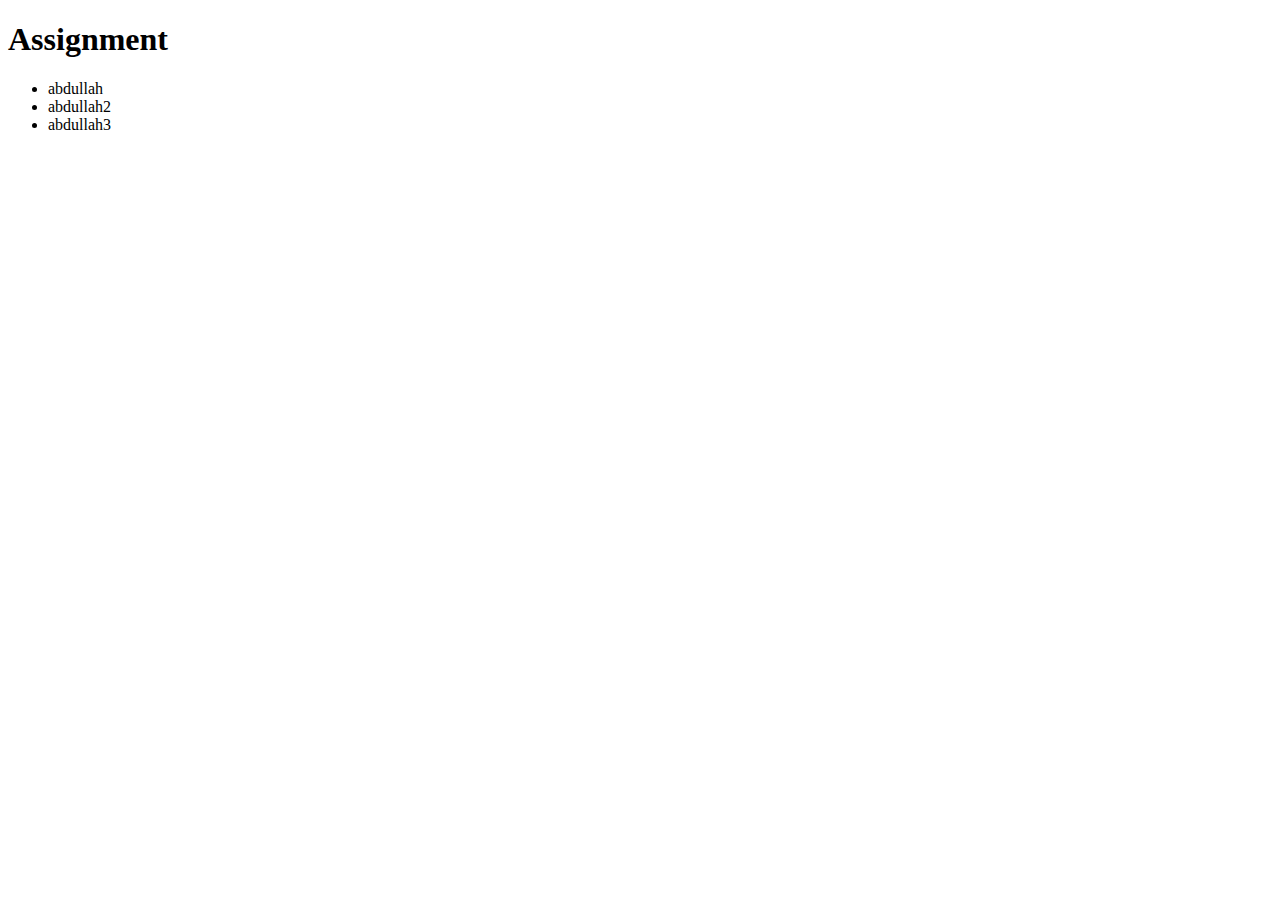
<file: array-object/index.html>
<!DOCTYPE html>
<html lang="en">
<head>
    <meta charset="UTF-8">
    <meta name="viewport" content="width=device-width, initial-scale=1.0">
    <title>Array Object</title>
</head>
<body>

    <h1>Assignment</h1>

    <ul></ul>
   
    
</body>

<script src="app.js"></script>
</html>
</file>
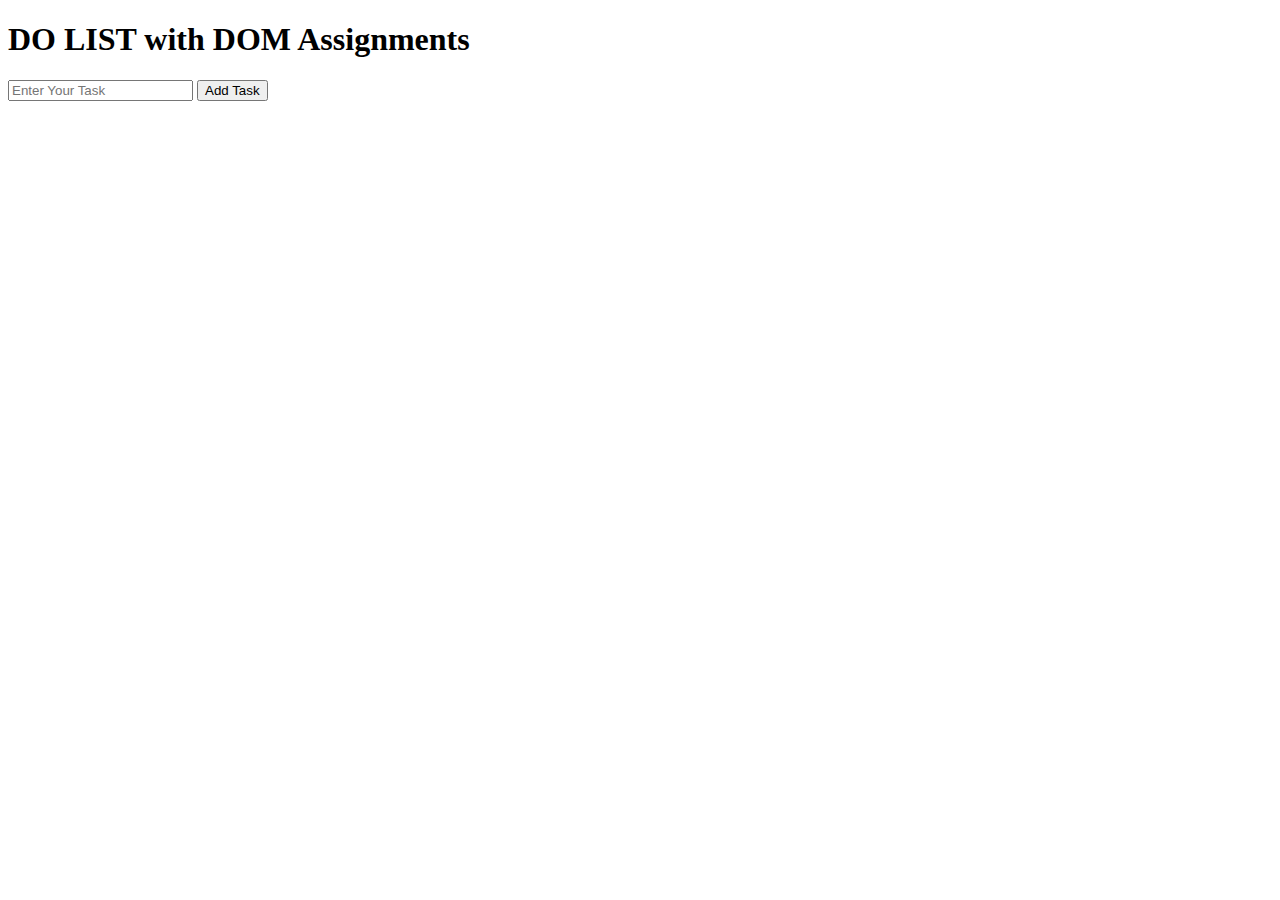
<file: to-do-list_with_DOM/index.html>
<!DOCTYPE html>
<html lang="en">
<head>
    <meta charset="UTF-8">
    <meta name="viewport" content="width=device-width, initial-scale=1.0">
    <title>TO DO LIST</title>
</head>
<body>

    <h1>DO LIST with DOM Assignments</h1>

    <form id="form">

        <input type="text" placeholder="Enter Your Task" id="userInputTask">
        <button type="submit">Add Task</button>
    </form>

    <ul></ul>


  
    
</body>
<script src="app.js"></script>
</html>
</file>
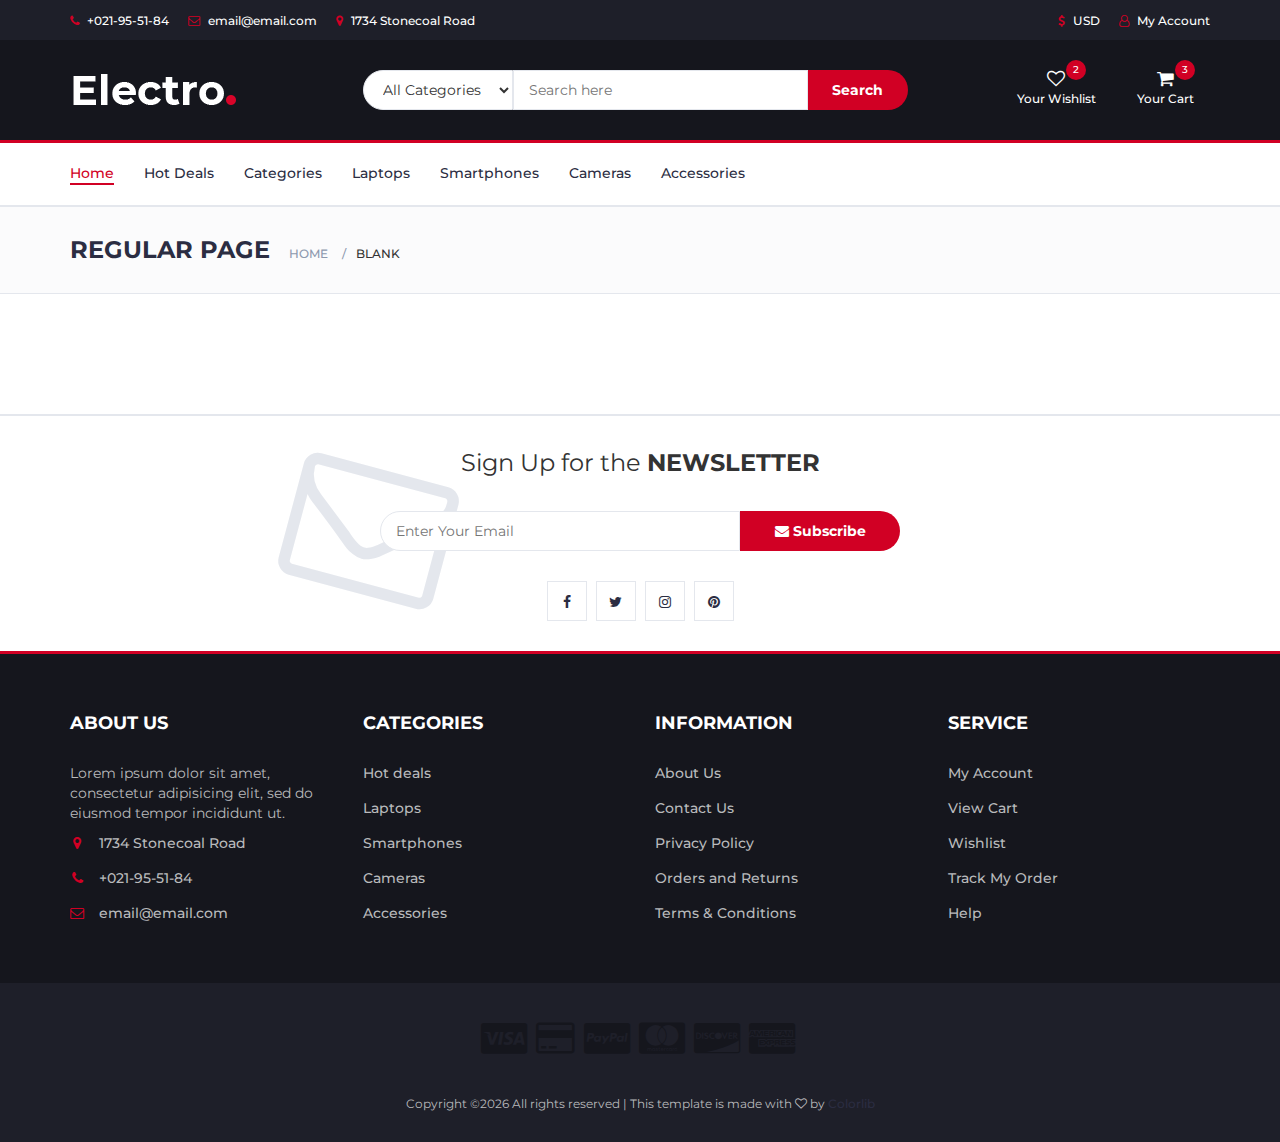
<file: Project 1st Module/blank.html>
<!DOCTYPE html>
<html lang="en">
	<head>
		<meta charset="utf-8">
		<meta http-equiv="X-UA-Compatible" content="IE=edge">
		<meta name="viewport" content="width=device-width, initial-scale=1">
		 <!-- The above 3 meta tags *must* come first in the head; any other head content must come *after* these tags -->

		<title>Electro - HTML Ecommerce Template</title>

 		<!-- Google font -->
 		<link href="https://fonts.googleapis.com/css?family=Montserrat:400,500,700" rel="stylesheet">

 		<!-- Bootstrap -->
 		<link type="text/css" rel="stylesheet" href="css/bootstrap.min.css"/>

 		<!-- Slick -->
 		<link type="text/css" rel="stylesheet" href="css/slick.css"/>
 		<link type="text/css" rel="stylesheet" href="css/slick-theme.css"/>

 		<!-- nouislider -->
 		<link type="text/css" rel="stylesheet" href="css/nouislider.min.css"/>

 		<!-- Font Awesome Icon -->
 		<link rel="stylesheet" href="css/font-awesome.min.css">

 		<!-- Custom stlylesheet -->
 		<link type="text/css" rel="stylesheet" href="css/style.css"/>

 		<!-- HTML5 shim and Respond.js for IE8 support of HTML5 elements and media queries -->
 		<!-- WARNING: Respond.js doesn't work if you view the page via file:// -->
 		<!--[if lt IE 9]>
 		  <script src="https://oss.maxcdn.com/html5shiv/3.7.3/html5shiv.min.js"></script>
 		  <script src="https://oss.maxcdn.com/respond/1.4.2/respond.min.js"></script>
 		<![endif]-->

    </head>
	<body>
		<!-- HEADER -->
		<header>
			<!-- TOP HEADER -->
			<div id="top-header">
				<div class="container">
					<ul class="header-links pull-left">
						<li><a href="#"><i class="fa fa-phone"></i> +021-95-51-84</a></li>
						<li><a href="#"><i class="fa fa-envelope-o"></i> email@email.com</a></li>
						<li><a href="#"><i class="fa fa-map-marker"></i> 1734 Stonecoal Road</a></li>
					</ul>
					<ul class="header-links pull-right">
						<li><a href="#"><i class="fa fa-dollar"></i> USD</a></li>
						<li><a href="#"><i class="fa fa-user-o"></i> My Account</a></li>
					</ul>
				</div>
			</div>
			<!-- /TOP HEADER -->

			<!-- MAIN HEADER -->
			<div id="header">
				<!-- container -->
				<div class="container">
					<!-- row -->
					<div class="row">
						<!-- LOGO -->
						<div class="col-md-3">
							<div class="header-logo">
								<a href="#" class="logo">
									<img src="./img/logo.png" alt="">
								</a>
							</div>
						</div>
						<!-- /LOGO -->

						<!-- SEARCH BAR -->
						<div class="col-md-6">
							<div class="header-search">
								<form>
									<select class="input-select">
										<option value="0">All Categories</option>
										<option value="1">Category 01</option>
										<option value="1">Category 02</option>
									</select>
									<input class="input" placeholder="Search here">
									<button class="search-btn">Search</button>
								</form>
							</div>
						</div>
						<!-- /SEARCH BAR -->

						<!-- ACCOUNT -->
						<div class="col-md-3 clearfix">
							<div class="header-ctn">
								<!-- Wishlist -->
								<div>
									<a href="#">
										<i class="fa fa-heart-o"></i>
										<span>Your Wishlist</span>
										<div class="qty">2</div>
									</a>
								</div>
								<!-- /Wishlist -->

								<!-- Cart -->
								<div class="dropdown">
									<a class="dropdown-toggle" data-toggle="dropdown" aria-expanded="true">
										<i class="fa fa-shopping-cart"></i>
										<span>Your Cart</span>
										<div class="qty">3</div>
									</a>
									<div class="cart-dropdown">
										<div class="cart-list">
											<div class="product-widget">
												<div class="product-img">
													<img src="./img/product01.png" alt="">
												</div>
												<div class="product-body">
													<h3 class="product-name"><a href="#">product name goes here</a></h3>
													<h4 class="product-price"><span class="qty">1x</span>$980.00</h4>
												</div>
												<button class="delete"><i class="fa fa-close"></i></button>
											</div>

											<div class="product-widget">
												<div class="product-img">
													<img src="./img/product02.png" alt="">
												</div>
												<div class="product-body">
													<h3 class="product-name"><a href="#">product name goes here</a></h3>
													<h4 class="product-price"><span class="qty">3x</span>$980.00</h4>
												</div>
												<button class="delete"><i class="fa fa-close"></i></button>
											</div>
										</div>
										<div class="cart-summary">
											<small>3 Item(s) selected</small>
											<h5>SUBTOTAL: $2940.00</h5>
										</div>
										<div class="cart-btns">
											<a href="#">View Cart</a>
											<a href="#">Checkout  <i class="fa fa-arrow-circle-right"></i></a>
										</div>
									</div>
								</div>
								<!-- /Cart -->

								<!-- Menu Toogle -->
								<div class="menu-toggle">
									<a href="#">
										<i class="fa fa-bars"></i>
										<span>Menu</span>
									</a>
								</div>
								<!-- /Menu Toogle -->
							</div>
						</div>
						<!-- /ACCOUNT -->
					</div>
					<!-- row -->
				</div>
				<!-- container -->
			</div>
			<!-- /MAIN HEADER -->
		</header>
		<!-- /HEADER -->

		<!-- NAVIGATION -->
		<nav id="navigation">
			<!-- container -->
			<div class="container">
				<!-- responsive-nav -->
				<div id="responsive-nav">
					<!-- NAV -->
					<ul class="main-nav nav navbar-nav">
						<li class="active"><a href="#">Home</a></li>
						<li><a href="#">Hot Deals</a></li>
						<li><a href="#">Categories</a></li>
						<li><a href="#">Laptops</a></li>
						<li><a href="#">Smartphones</a></li>
						<li><a href="#">Cameras</a></li>
						<li><a href="#">Accessories</a></li>
					</ul>
					<!-- /NAV -->
				</div>
				<!-- /responsive-nav -->
			</div>
			<!-- /container -->
		</nav>
		<!-- /NAVIGATION -->

		<!-- BREADCRUMB -->
		<div id="breadcrumb" class="section">
			<!-- container -->
			<div class="container">
				<!-- row -->
				<div class="row">
					<div class="col-md-12">
						<h3 class="breadcrumb-header">Regular Page</h3>
						<ul class="breadcrumb-tree">
							<li><a href="#">Home</a></li>
							<li class="active">Blank</li>
						</ul>
					</div>
				</div>
				<!-- /row -->
			</div>
			<!-- /container -->
		</div>
		<!-- /BREADCRUMB -->

		<!-- SECTION -->
		<div class="section">
			<!-- container -->
			<div class="container">
				<!-- row -->
				<div class="row">
				</div>
				<!-- /row -->
			</div>
			<!-- /container -->
		</div>
		<!-- /SECTION -->

		<!-- NEWSLETTER -->
		<div id="newsletter" class="section">
			<!-- container -->
			<div class="container">
				<!-- row -->
				<div class="row">
					<div class="col-md-12">
						<div class="newsletter">
							<p>Sign Up for the <strong>NEWSLETTER</strong></p>
							<form>
								<input class="input" type="email" placeholder="Enter Your Email">
								<button class="newsletter-btn"><i class="fa fa-envelope"></i> Subscribe</button>
							</form>
							<ul class="newsletter-follow">
								<li>
									<a href="#"><i class="fa fa-facebook"></i></a>
								</li>
								<li>
									<a href="#"><i class="fa fa-twitter"></i></a>
								</li>
								<li>
									<a href="#"><i class="fa fa-instagram"></i></a>
								</li>
								<li>
									<a href="#"><i class="fa fa-pinterest"></i></a>
								</li>
							</ul>
						</div>
					</div>
				</div>
				<!-- /row -->
			</div>
			<!-- /container -->
		</div>
		<!-- /NEWSLETTER -->

		<!-- FOOTER -->
		<footer id="footer">
			<!-- top footer -->
			<div class="section">
				<!-- container -->
				<div class="container">
					<!-- row -->
					<div class="row">
						<div class="col-md-3 col-xs-6">
							<div class="footer">
								<h3 class="footer-title">About Us</h3>
								<p>Lorem ipsum dolor sit amet, consectetur adipisicing elit, sed do eiusmod tempor incididunt ut.</p>
								<ul class="footer-links">
									<li><a href="#"><i class="fa fa-map-marker"></i>1734 Stonecoal Road</a></li>
									<li><a href="#"><i class="fa fa-phone"></i>+021-95-51-84</a></li>
									<li><a href="#"><i class="fa fa-envelope-o"></i>email@email.com</a></li>
								</ul>
							</div>
						</div>

						<div class="col-md-3 col-xs-6">
							<div class="footer">
								<h3 class="footer-title">Categories</h3>
								<ul class="footer-links">
									<li><a href="#">Hot deals</a></li>
									<li><a href="#">Laptops</a></li>
									<li><a href="#">Smartphones</a></li>
									<li><a href="#">Cameras</a></li>
									<li><a href="#">Accessories</a></li>
								</ul>
							</div>
						</div>

						<div class="clearfix visible-xs"></div>

						<div class="col-md-3 col-xs-6">
							<div class="footer">
								<h3 class="footer-title">Information</h3>
								<ul class="footer-links">
									<li><a href="#">About Us</a></li>
									<li><a href="#">Contact Us</a></li>
									<li><a href="#">Privacy Policy</a></li>
									<li><a href="#">Orders and Returns</a></li>
									<li><a href="#">Terms & Conditions</a></li>
								</ul>
							</div>
						</div>

						<div class="col-md-3 col-xs-6">
							<div class="footer">
								<h3 class="footer-title">Service</h3>
								<ul class="footer-links">
									<li><a href="#">My Account</a></li>
									<li><a href="#">View Cart</a></li>
									<li><a href="#">Wishlist</a></li>
									<li><a href="#">Track My Order</a></li>
									<li><a href="#">Help</a></li>
								</ul>
							</div>
						</div>
					</div>
					<!-- /row -->
				</div>
				<!-- /container -->
			</div>
			<!-- /top footer -->

			<!-- bottom footer -->
			<div id="bottom-footer" class="section">
				<div class="container">
					<!-- row -->
					<div class="row">
						<div class="col-md-12 text-center">
							<ul class="footer-payments">
								<li><a href="#"><i class="fa fa-cc-visa"></i></a></li>
								<li><a href="#"><i class="fa fa-credit-card"></i></a></li>
								<li><a href="#"><i class="fa fa-cc-paypal"></i></a></li>
								<li><a href="#"><i class="fa fa-cc-mastercard"></i></a></li>
								<li><a href="#"><i class="fa fa-cc-discover"></i></a></li>
								<li><a href="#"><i class="fa fa-cc-amex"></i></a></li>
							</ul>
							<span class="copyright">
								<!-- Link back to Colorlib can't be removed. Template is licensed under CC BY 3.0. -->
								Copyright &copy;<script>document.write(new Date().getFullYear());</script> All rights reserved | This template is made with <i class="fa fa-heart-o" aria-hidden="true"></i> by <a href="https://colorlib.com" target="_blank">Colorlib</a>
							<!-- Link back to Colorlib can't be removed. Template is licensed under CC BY 3.0. -->
							</span>


						</div>
					</div>
						<!-- /row -->
				</div>
				<!-- /container -->
			</div>
			<!-- /bottom footer -->
		</footer>
		<!-- /FOOTER -->

		<!-- jQuery Plugins -->
		<script src="js/jquery.min.js"></script>
		<script src="js/bootstrap.min.js"></script>
		<script src="js/slick.min.js"></script>
		<script src="js/nouislider.min.js"></script>
		<script src="js/jquery.zoom.min.js"></script>
		<script src="js/main.js"></script>

	</body>
</html>
</file>
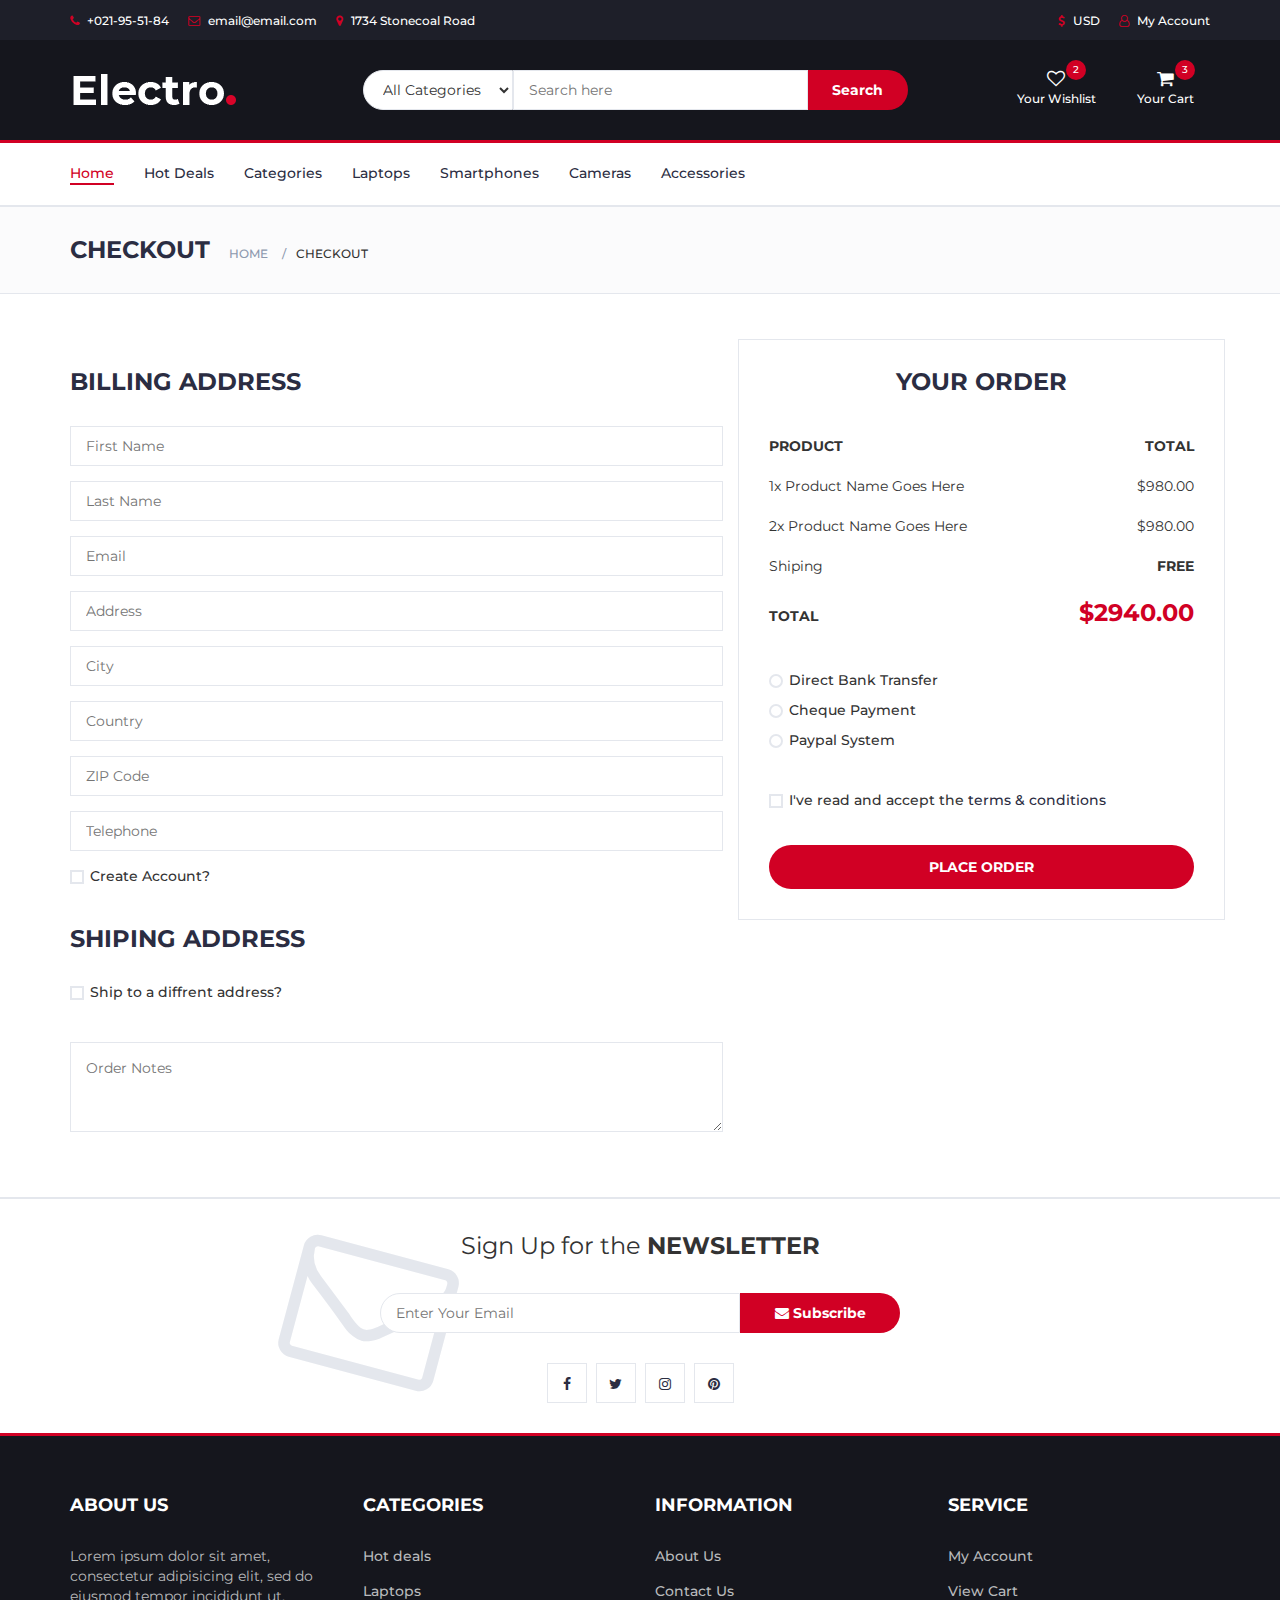
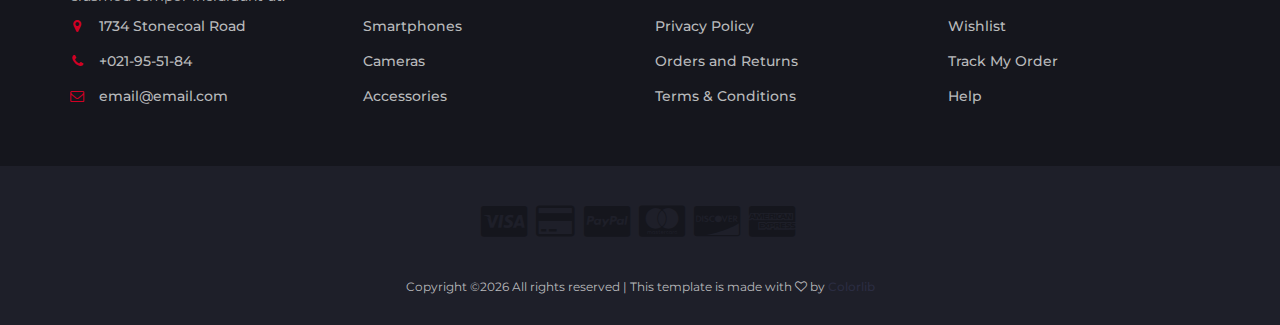
<file: Project 1st Module/checkout.html>
<!DOCTYPE html>
<html lang="en">
	<head>
		<meta charset="utf-8">
		<meta http-equiv="X-UA-Compatible" content="IE=edge">
		<meta name="viewport" content="width=device-width, initial-scale=1">
		 <!-- The above 3 meta tags *must* come first in the head; any other head content must come *after* these tags -->

		<title>Electro - HTML Ecommerce Template</title>

 		<!-- Google font -->
 		<link href="https://fonts.googleapis.com/css?family=Montserrat:400,500,700" rel="stylesheet">

 		<!-- Bootstrap -->
 		<link type="text/css" rel="stylesheet" href="css/bootstrap.min.css"/>

 		<!-- Slick -->
 		<link type="text/css" rel="stylesheet" href="css/slick.css"/>
 		<link type="text/css" rel="stylesheet" href="css/slick-theme.css"/>

 		<!-- nouislider -->
 		<link type="text/css" rel="stylesheet" href="css/nouislider.min.css"/>

 		<!-- Font Awesome Icon -->
 		<link rel="stylesheet" href="css/font-awesome.min.css">

 		<!-- Custom stlylesheet -->
 		<link type="text/css" rel="stylesheet" href="css/style.css"/>

		<!-- HTML5 shim and Respond.js for IE8 support of HTML5 elements and media queries -->
		<!-- WARNING: Respond.js doesn't work if you view the page via file:// -->
		<!--[if lt IE 9]>
		  <script src="https://oss.maxcdn.com/html5shiv/3.7.3/html5shiv.min.js"></script>
		  <script src="https://oss.maxcdn.com/respond/1.4.2/respond.min.js"></script>
		<![endif]-->

    </head>
	<body>
		<!-- HEADER -->
		<header>
			<!-- TOP HEADER -->
			<div id="top-header">
				<div class="container">
					<ul class="header-links pull-left">
						<li><a href="#"><i class="fa fa-phone"></i> +021-95-51-84</a></li>
						<li><a href="#"><i class="fa fa-envelope-o"></i> email@email.com</a></li>
						<li><a href="#"><i class="fa fa-map-marker"></i> 1734 Stonecoal Road</a></li>
					</ul>
					<ul class="header-links pull-right">
						<li><a href="#"><i class="fa fa-dollar"></i> USD</a></li>
						<li><a href="#"><i class="fa fa-user-o"></i> My Account</a></li>
					</ul>
				</div>
			</div>
			<!-- /TOP HEADER -->

			<!-- MAIN HEADER -->
			<div id="header">
				<!-- container -->
				<div class="container">
					<!-- row -->
					<div class="row">
						<!-- LOGO -->
						<div class="col-md-3">
							<div class="header-logo">
								<a href="#" class="logo">
									<img src="./img/logo.png" alt="">
								</a>
							</div>
						</div>
						<!-- /LOGO -->

						<!-- SEARCH BAR -->
						<div class="col-md-6">
							<div class="header-search">
								<form>
									<select class="input-select">
										<option value="0">All Categories</option>
										<option value="1">Category 01</option>
										<option value="1">Category 02</option>
									</select>
									<input class="input" placeholder="Search here">
									<button class="search-btn">Search</button>
								</form>
							</div>
						</div>
						<!-- /SEARCH BAR -->

						<!-- ACCOUNT -->
						<div class="col-md-3 clearfix">
							<div class="header-ctn">
								<!-- Wishlist -->
								<div>
									<a href="#">
										<i class="fa fa-heart-o"></i>
										<span>Your Wishlist</span>
										<div class="qty">2</div>
									</a>
								</div>
								<!-- /Wishlist -->

								<!-- Cart -->
								<div class="dropdown">
									<a class="dropdown-toggle" data-toggle="dropdown" aria-expanded="true">
										<i class="fa fa-shopping-cart"></i>
										<span>Your Cart</span>
										<div class="qty">3</div>
									</a>
									<div class="cart-dropdown">
										<div class="cart-list">
											<div class="product-widget">
												<div class="product-img">
													<img src="./img/product01.png" alt="">
												</div>
												<div class="product-body">
													<h3 class="product-name"><a href="#">product name goes here</a></h3>
													<h4 class="product-price"><span class="qty">1x</span>$980.00</h4>
												</div>
												<button class="delete"><i class="fa fa-close"></i></button>
											</div>

											<div class="product-widget">
												<div class="product-img">
													<img src="./img/product02.png" alt="">
												</div>
												<div class="product-body">
													<h3 class="product-name"><a href="#">product name goes here</a></h3>
													<h4 class="product-price"><span class="qty">3x</span>$980.00</h4>
												</div>
												<button class="delete"><i class="fa fa-close"></i></button>
											</div>
										</div>
										<div class="cart-summary">
											<small>3 Item(s) selected</small>
											<h5>SUBTOTAL: $2940.00</h5>
										</div>
										<div class="cart-btns">
											<a href="#">View Cart</a>
											<a href="#">Checkout  <i class="fa fa-arrow-circle-right"></i></a>
										</div>
									</div>
								</div>
								<!-- /Cart -->

								<!-- Menu Toogle -->
								<div class="menu-toggle">
									<a href="#">
										<i class="fa fa-bars"></i>
										<span>Menu</span>
									</a>
								</div>
								<!-- /Menu Toogle -->
							</div>
						</div>
						<!-- /ACCOUNT -->
					</div>
					<!-- row -->
				</div>
				<!-- container -->
			</div>
			<!-- /MAIN HEADER -->
		</header>
		<!-- /HEADER -->

		<!-- NAVIGATION -->
		<nav id="navigation">
			<!-- container -->
			<div class="container">
				<!-- responsive-nav -->
				<div id="responsive-nav">
					<!-- NAV -->
					<ul class="main-nav nav navbar-nav">
						<li class="active"><a href="#">Home</a></li>
						<li><a href="#">Hot Deals</a></li>
						<li><a href="#">Categories</a></li>
						<li><a href="#">Laptops</a></li>
						<li><a href="#">Smartphones</a></li>
						<li><a href="#">Cameras</a></li>
						<li><a href="#">Accessories</a></li>
					</ul>
					<!-- /NAV -->
				</div>
				<!-- /responsive-nav -->
			</div>
			<!-- /container -->
		</nav>
		<!-- /NAVIGATION -->

		<!-- BREADCRUMB -->
		<div id="breadcrumb" class="section">
			<!-- container -->
			<div class="container">
				<!-- row -->
				<div class="row">
					<div class="col-md-12">
						<h3 class="breadcrumb-header">Checkout</h3>
						<ul class="breadcrumb-tree">
							<li><a href="#">Home</a></li>
							<li class="active">Checkout</li>
						</ul>
					</div>
				</div>
				<!-- /row -->
			</div>
			<!-- /container -->
		</div>
		<!-- /BREADCRUMB -->

		<!-- SECTION -->
		<div class="section">
			<!-- container -->
			<div class="container">
				<!-- row -->
				<div class="row">

					<div class="col-md-7">
						<!-- Billing Details -->
						<div class="billing-details">
							<div class="section-title">
								<h3 class="title">Billing address</h3>
							</div>
							<div class="form-group">
								<input class="input" type="text" name="first-name" placeholder="First Name">
							</div>
							<div class="form-group">
								<input class="input" type="text" name="last-name" placeholder="Last Name">
							</div>
							<div class="form-group">
								<input class="input" type="email" name="email" placeholder="Email">
							</div>
							<div class="form-group">
								<input class="input" type="text" name="address" placeholder="Address">
							</div>
							<div class="form-group">
								<input class="input" type="text" name="city" placeholder="City">
							</div>
							<div class="form-group">
								<input class="input" type="text" name="country" placeholder="Country">
							</div>
							<div class="form-group">
								<input class="input" type="text" name="zip-code" placeholder="ZIP Code">
							</div>
							<div class="form-group">
								<input class="input" type="tel" name="tel" placeholder="Telephone">
							</div>
							<div class="form-group">
								<div class="input-checkbox">
									<input type="checkbox" id="create-account">
									<label for="create-account">
										<span></span>
										Create Account?
									</label>
									<div class="caption">
										<p>Lorem ipsum dolor sit amet, consectetur adipisicing elit, sed do eiusmod tempor incididunt.</p>
										<input class="input" type="password" name="password" placeholder="Enter Your Password">
									</div>
								</div>
							</div>
						</div>
						<!-- /Billing Details -->

						<!-- Shiping Details -->
						<div class="shiping-details">
							<div class="section-title">
								<h3 class="title">Shiping address</h3>
							</div>
							<div class="input-checkbox">
								<input type="checkbox" id="shiping-address">
								<label for="shiping-address">
									<span></span>
									Ship to a diffrent address?
								</label>
								<div class="caption">
									<div class="form-group">
										<input class="input" type="text" name="first-name" placeholder="First Name">
									</div>
									<div class="form-group">
										<input class="input" type="text" name="last-name" placeholder="Last Name">
									</div>
									<div class="form-group">
										<input class="input" type="email" name="email" placeholder="Email">
									</div>
									<div class="form-group">
										<input class="input" type="text" name="address" placeholder="Address">
									</div>
									<div class="form-group">
										<input class="input" type="text" name="city" placeholder="City">
									</div>
									<div class="form-group">
										<input class="input" type="text" name="country" placeholder="Country">
									</div>
									<div class="form-group">
										<input class="input" type="text" name="zip-code" placeholder="ZIP Code">
									</div>
									<div class="form-group">
										<input class="input" type="tel" name="tel" placeholder="Telephone">
									</div>
								</div>
							</div>
						</div>
						<!-- /Shiping Details -->

						<!-- Order notes -->
						<div class="order-notes">
							<textarea class="input" placeholder="Order Notes"></textarea>
						</div>
						<!-- /Order notes -->
					</div>

					<!-- Order Details -->
					<div class="col-md-5 order-details">
						<div class="section-title text-center">
							<h3 class="title">Your Order</h3>
						</div>
						<div class="order-summary">
							<div class="order-col">
								<div><strong>PRODUCT</strong></div>
								<div><strong>TOTAL</strong></div>
							</div>
							<div class="order-products">
								<div class="order-col">
									<div>1x Product Name Goes Here</div>
									<div>$980.00</div>
								</div>
								<div class="order-col">
									<div>2x Product Name Goes Here</div>
									<div>$980.00</div>
								</div>
							</div>
							<div class="order-col">
								<div>Shiping</div>
								<div><strong>FREE</strong></div>
							</div>
							<div class="order-col">
								<div><strong>TOTAL</strong></div>
								<div><strong class="order-total">$2940.00</strong></div>
							</div>
						</div>
						<div class="payment-method">
							<div class="input-radio">
								<input type="radio" name="payment" id="payment-1">
								<label for="payment-1">
									<span></span>
									Direct Bank Transfer
								</label>
								<div class="caption">
									<p>Lorem ipsum dolor sit amet, consectetur adipisicing elit, sed do eiusmod tempor incididunt ut labore et dolore magna aliqua.</p>
								</div>
							</div>
							<div class="input-radio">
								<input type="radio" name="payment" id="payment-2">
								<label for="payment-2">
									<span></span>
									Cheque Payment
								</label>
								<div class="caption">
									<p>Lorem ipsum dolor sit amet, consectetur adipisicing elit, sed do eiusmod tempor incididunt ut labore et dolore magna aliqua.</p>
								</div>
							</div>
							<div class="input-radio">
								<input type="radio" name="payment" id="payment-3">
								<label for="payment-3">
									<span></span>
									Paypal System
								</label>
								<div class="caption">
									<p>Lorem ipsum dolor sit amet, consectetur adipisicing elit, sed do eiusmod tempor incididunt ut labore et dolore magna aliqua.</p>
								</div>
							</div>
						</div>
						<div class="input-checkbox">
							<input type="checkbox" id="terms">
							<label for="terms">
								<span></span>
								I've read and accept the <a href="#">terms & conditions</a>
							</label>
						</div>
						<a href="#" class="primary-btn order-submit">Place order</a>
					</div>
					<!-- /Order Details -->
				</div>
				<!-- /row -->
			</div>
			<!-- /container -->
		</div>
		<!-- /SECTION -->

		<!-- NEWSLETTER -->
		<div id="newsletter" class="section">
			<!-- container -->
			<div class="container">
				<!-- row -->
				<div class="row">
					<div class="col-md-12">
						<div class="newsletter">
							<p>Sign Up for the <strong>NEWSLETTER</strong></p>
							<form>
								<input class="input" type="email" placeholder="Enter Your Email">
								<button class="newsletter-btn"><i class="fa fa-envelope"></i> Subscribe</button>
							</form>
							<ul class="newsletter-follow">
								<li>
									<a href="#"><i class="fa fa-facebook"></i></a>
								</li>
								<li>
									<a href="#"><i class="fa fa-twitter"></i></a>
								</li>
								<li>
									<a href="#"><i class="fa fa-instagram"></i></a>
								</li>
								<li>
									<a href="#"><i class="fa fa-pinterest"></i></a>
								</li>
							</ul>
						</div>
					</div>
				</div>
				<!-- /row -->
			</div>
			<!-- /container -->
		</div>
		<!-- /NEWSLETTER -->

		<!-- FOOTER -->
		<footer id="footer">
			<!-- top footer -->
			<div class="section">
				<!-- container -->
				<div class="container">
					<!-- row -->
					<div class="row">
						<div class="col-md-3 col-xs-6">
							<div class="footer">
								<h3 class="footer-title">About Us</h3>
								<p>Lorem ipsum dolor sit amet, consectetur adipisicing elit, sed do eiusmod tempor incididunt ut.</p>
								<ul class="footer-links">
									<li><a href="#"><i class="fa fa-map-marker"></i>1734 Stonecoal Road</a></li>
									<li><a href="#"><i class="fa fa-phone"></i>+021-95-51-84</a></li>
									<li><a href="#"><i class="fa fa-envelope-o"></i>email@email.com</a></li>
								</ul>
							</div>
						</div>

						<div class="col-md-3 col-xs-6">
							<div class="footer">
								<h3 class="footer-title">Categories</h3>
								<ul class="footer-links">
									<li><a href="#">Hot deals</a></li>
									<li><a href="#">Laptops</a></li>
									<li><a href="#">Smartphones</a></li>
									<li><a href="#">Cameras</a></li>
									<li><a href="#">Accessories</a></li>
								</ul>
							</div>
						</div>

						<div class="clearfix visible-xs"></div>

						<div class="col-md-3 col-xs-6">
							<div class="footer">
								<h3 class="footer-title">Information</h3>
								<ul class="footer-links">
									<li><a href="#">About Us</a></li>
									<li><a href="#">Contact Us</a></li>
									<li><a href="#">Privacy Policy</a></li>
									<li><a href="#">Orders and Returns</a></li>
									<li><a href="#">Terms & Conditions</a></li>
								</ul>
							</div>
						</div>

						<div class="col-md-3 col-xs-6">
							<div class="footer">
								<h3 class="footer-title">Service</h3>
								<ul class="footer-links">
									<li><a href="#">My Account</a></li>
									<li><a href="#">View Cart</a></li>
									<li><a href="#">Wishlist</a></li>
									<li><a href="#">Track My Order</a></li>
									<li><a href="#">Help</a></li>
								</ul>
							</div>
						</div>
					</div>
					<!-- /row -->
				</div>
				<!-- /container -->
			</div>
			<!-- /top footer -->

			<!-- bottom footer -->
			<div id="bottom-footer" class="section">
				<div class="container">
					<!-- row -->
					<div class="row">
						<div class="col-md-12 text-center">
							<ul class="footer-payments">
								<li><a href="#"><i class="fa fa-cc-visa"></i></a></li>
								<li><a href="#"><i class="fa fa-credit-card"></i></a></li>
								<li><a href="#"><i class="fa fa-cc-paypal"></i></a></li>
								<li><a href="#"><i class="fa fa-cc-mastercard"></i></a></li>
								<li><a href="#"><i class="fa fa-cc-discover"></i></a></li>
								<li><a href="#"><i class="fa fa-cc-amex"></i></a></li>
							</ul>
							<span class="copyright">
								<!-- Link back to Colorlib can't be removed. Template is licensed under CC BY 3.0. -->
								Copyright &copy;<script>document.write(new Date().getFullYear());</script> All rights reserved | This template is made with <i class="fa fa-heart-o" aria-hidden="true"></i> by <a href="https://colorlib.com" target="_blank">Colorlib</a>
							<!-- Link back to Colorlib can't be removed. Template is licensed under CC BY 3.0. -->
							</span>
						</div>
					</div>
						<!-- /row -->
				</div>
				<!-- /container -->
			</div>
			<!-- /bottom footer -->
		</footer>
		<!-- /FOOTER -->

		<!-- jQuery Plugins -->
		<script src="js/jquery.min.js"></script>
		<script src="js/bootstrap.min.js"></script>
		<script src="js/slick.min.js"></script>
		<script src="js/nouislider.min.js"></script>
		<script src="js/jquery.zoom.min.js"></script>
		<script src="js/main.js"></script>

	</body>
</html>
</file>
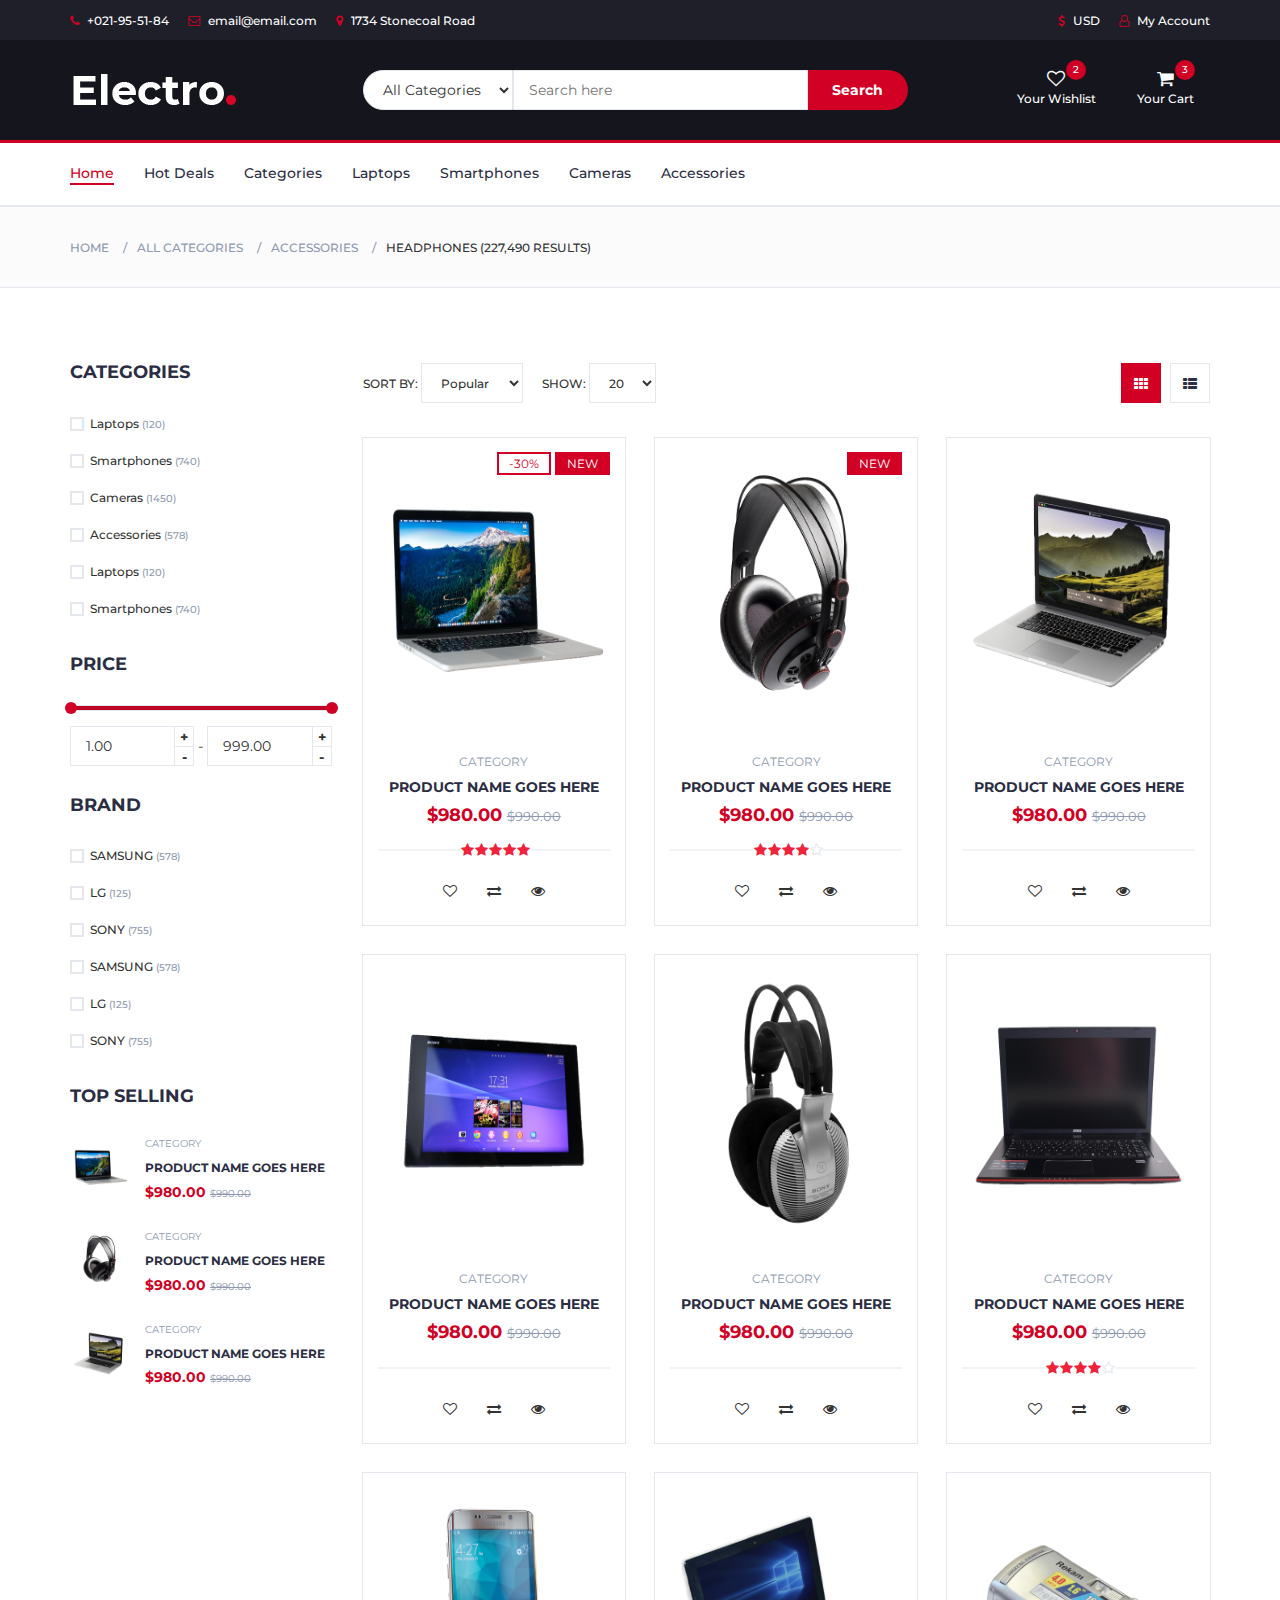
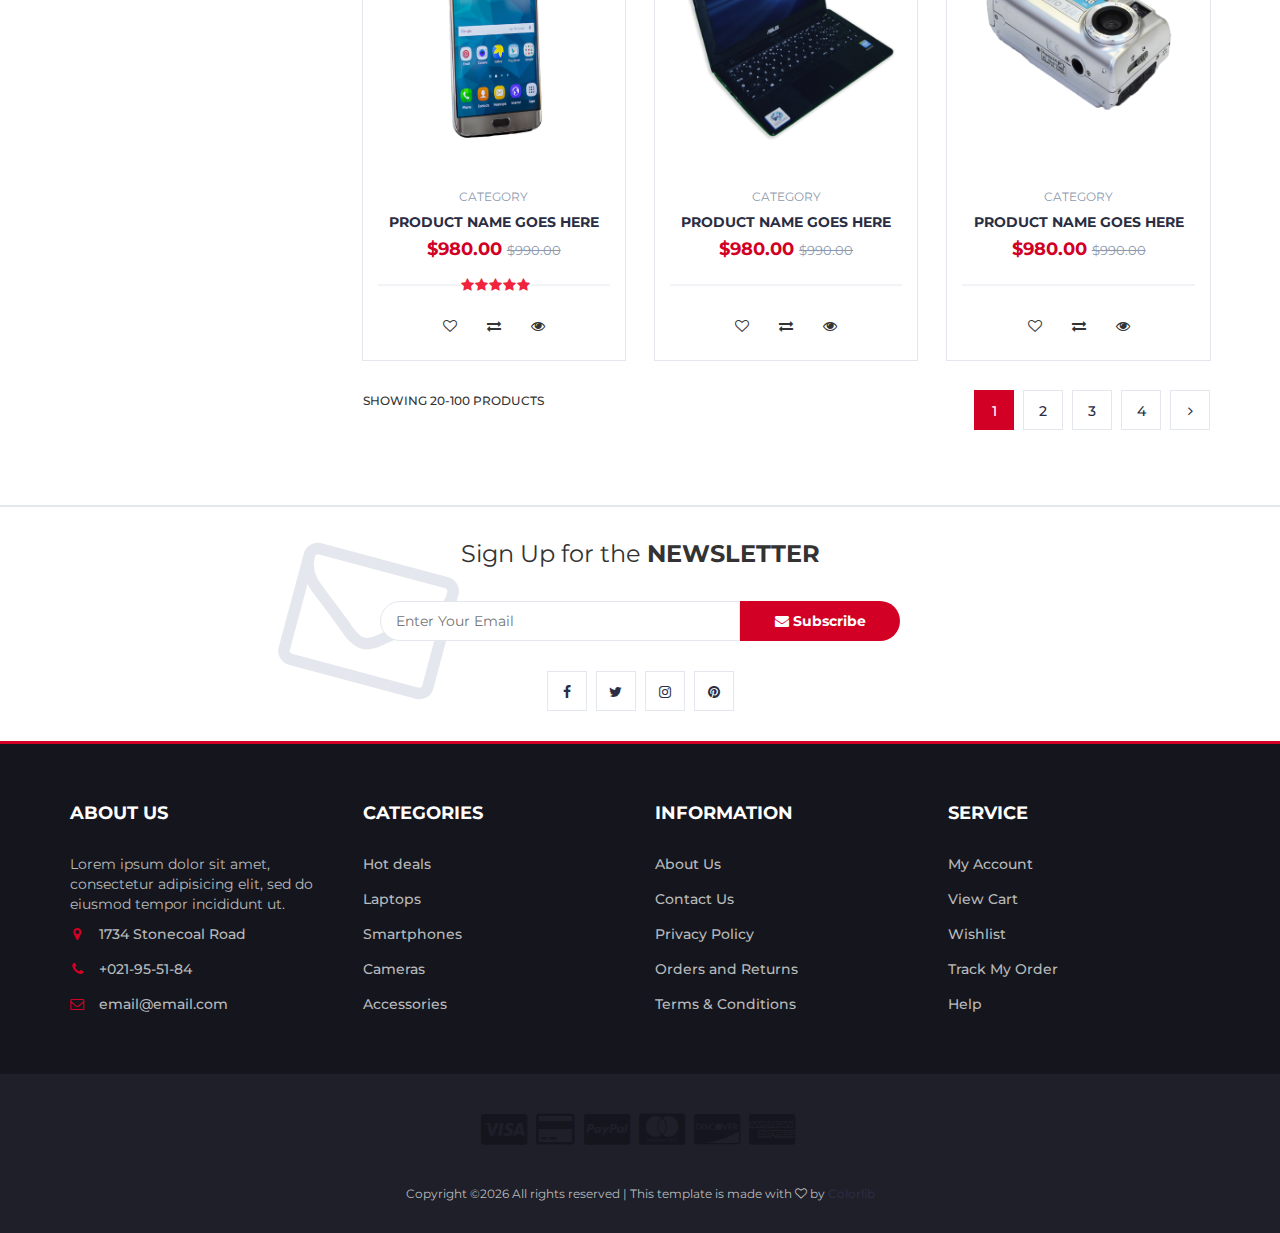
<file: Project 1st Module/store.html>
<!DOCTYPE html>
<html lang="en">
	<head>
		<meta charset="utf-8">
		<meta http-equiv="X-UA-Compatible" content="IE=edge">
		<meta name="viewport" content="width=device-width, initial-scale=1">
		 <!-- The above 3 meta tags *must* come first in the head; any other head content must come *after* these tags -->

		<title>Electro - HTML Ecommerce Template</title>

 		<!-- Google font -->
 		<link href="https://fonts.googleapis.com/css?family=Montserrat:400,500,700" rel="stylesheet">

 		<!-- Bootstrap -->
 		<link type="text/css" rel="stylesheet" href="css/bootstrap.min.css"/>

 		<!-- Slick -->
 		<link type="text/css" rel="stylesheet" href="css/slick.css"/>
 		<link type="text/css" rel="stylesheet" href="css/slick-theme.css"/>

 		<!-- nouislider -->
 		<link type="text/css" rel="stylesheet" href="css/nouislider.min.css"/>

 		<!-- Font Awesome Icon -->
 		<link rel="stylesheet" href="css/font-awesome.min.css">

 		<!-- Custom stlylesheet -->
 		<link type="text/css" rel="stylesheet" href="css/style.css"/>

		<!-- HTML5 shim and Respond.js for IE8 support of HTML5 elements and media queries -->
		<!-- WARNING: Respond.js doesn't work if you view the page via file:// -->
		<!--[if lt IE 9]>
		  <script src="https://oss.maxcdn.com/html5shiv/3.7.3/html5shiv.min.js"></script>
		  <script src="https://oss.maxcdn.com/respond/1.4.2/respond.min.js"></script>
		<![endif]-->

    </head>
	<body>
		<!-- HEADER -->
		<header>
			<!-- TOP HEADER -->
			<div id="top-header">
				<div class="container">
					<ul class="header-links pull-left">
						<li><a href="#"><i class="fa fa-phone"></i> +021-95-51-84</a></li>
						<li><a href="#"><i class="fa fa-envelope-o"></i> email@email.com</a></li>
						<li><a href="#"><i class="fa fa-map-marker"></i> 1734 Stonecoal Road</a></li>
					</ul>
					<ul class="header-links pull-right">
						<li><a href="#"><i class="fa fa-dollar"></i> USD</a></li>
						<li><a href="#"><i class="fa fa-user-o"></i> My Account</a></li>
					</ul>
				</div>
			</div>
			<!-- /TOP HEADER -->

			<!-- MAIN HEADER -->
			<div id="header">
				<!-- container -->
				<div class="container">
					<!-- row -->
					<div class="row">
						<!-- LOGO -->
						<div class="col-md-3">
							<div class="header-logo">
								<a href="#" class="logo">
									<img src="./img/logo.png" alt="">
								</a>
							</div>
						</div>
						<!-- /LOGO -->

						<!-- SEARCH BAR -->
						<div class="col-md-6">
							<div class="header-search">
								<form>
									<select class="input-select">
										<option value="0">All Categories</option>
										<option value="1">Category 01</option>
										<option value="1">Category 02</option>
									</select>
									<input class="input" placeholder="Search here">
									<button class="search-btn">Search</button>
								</form>
							</div>
						</div>
						<!-- /SEARCH BAR -->

						<!-- ACCOUNT -->
						<div class="col-md-3 clearfix">
							<div class="header-ctn">
								<!-- Wishlist -->
								<div>
									<a href="#">
										<i class="fa fa-heart-o"></i>
										<span>Your Wishlist</span>
										<div class="qty">2</div>
									</a>
								</div>
								<!-- /Wishlist -->

								<!-- Cart -->
								<div class="dropdown">
									<a class="dropdown-toggle" data-toggle="dropdown" aria-expanded="true">
										<i class="fa fa-shopping-cart"></i>
										<span>Your Cart</span>
										<div class="qty">3</div>
									</a>
									<div class="cart-dropdown">
										<div class="cart-list">
											<div class="product-widget">
												<div class="product-img">
													<img src="./img/product01.png" alt="">
												</div>
												<div class="product-body">
													<h3 class="product-name"><a href="#">product name goes here</a></h3>
													<h4 class="product-price"><span class="qty">1x</span>$980.00</h4>
												</div>
												<button class="delete"><i class="fa fa-close"></i></button>
											</div>

											<div class="product-widget">
												<div class="product-img">
													<img src="./img/product02.png" alt="">
												</div>
												<div class="product-body">
													<h3 class="product-name"><a href="#">product name goes here</a></h3>
													<h4 class="product-price"><span class="qty">3x</span>$980.00</h4>
												</div>
												<button class="delete"><i class="fa fa-close"></i></button>
											</div>
										</div>
										<div class="cart-summary">
											<small>3 Item(s) selected</small>
											<h5>SUBTOTAL: $2940.00</h5>
										</div>
										<div class="cart-btns">
											<a href="#">View Cart</a>
											<a href="#">Checkout  <i class="fa fa-arrow-circle-right"></i></a>
										</div>
									</div>
								</div>
								<!-- /Cart -->

								<!-- Menu Toogle -->
								<div class="menu-toggle">
									<a href="#">
										<i class="fa fa-bars"></i>
										<span>Menu</span>
									</a>
								</div>
								<!-- /Menu Toogle -->
							</div>
						</div>
						<!-- /ACCOUNT -->
					</div>
					<!-- row -->
				</div>
				<!-- container -->
			</div>
			<!-- /MAIN HEADER -->
		</header>
		<!-- /HEADER -->

		<!-- NAVIGATION -->
		<nav id="navigation">
			<!-- container -->
			<div class="container">
				<!-- responsive-nav -->
				<div id="responsive-nav">
					<!-- NAV -->
					<ul class="main-nav nav navbar-nav">
						<li class="active"><a href="#">Home</a></li>
						<li><a href="#">Hot Deals</a></li>
						<li><a href="#">Categories</a></li>
						<li><a href="#">Laptops</a></li>
						<li><a href="#">Smartphones</a></li>
						<li><a href="#">Cameras</a></li>
						<li><a href="#">Accessories</a></li>
					</ul>
					<!-- /NAV -->
				</div>
				<!-- /responsive-nav -->
			</div>
			<!-- /container -->
		</nav>
		<!-- /NAVIGATION -->

		<!-- BREADCRUMB -->
		<div id="breadcrumb" class="section">
			<!-- container -->
			<div class="container">
				<!-- row -->
				<div class="row">
					<div class="col-md-12">
						<ul class="breadcrumb-tree">
							<li><a href="#">Home</a></li>
							<li><a href="#">All Categories</a></li>
							<li><a href="#">Accessories</a></li>
							<li class="active">Headphones (227,490 Results)</li>
						</ul>
					</div>
				</div>
				<!-- /row -->
			</div>
			<!-- /container -->
		</div>
		<!-- /BREADCRUMB -->

		<!-- SECTION -->
		<div class="section">
			<!-- container -->
			<div class="container">
				<!-- row -->
				<div class="row">
					<!-- ASIDE -->
					<div id="aside" class="col-md-3">
						<!-- aside Widget -->
						<div class="aside">
							<h3 class="aside-title">Categories</h3>
							<div class="checkbox-filter">

								<div class="input-checkbox">
									<input type="checkbox" id="category-1">
									<label for="category-1">
										<span></span>
										Laptops
										<small>(120)</small>
									</label>
								</div>

								<div class="input-checkbox">
									<input type="checkbox" id="category-2">
									<label for="category-2">
										<span></span>
										Smartphones
										<small>(740)</small>
									</label>
								</div>

								<div class="input-checkbox">
									<input type="checkbox" id="category-3">
									<label for="category-3">
										<span></span>
										Cameras
										<small>(1450)</small>
									</label>
								</div>

								<div class="input-checkbox">
									<input type="checkbox" id="category-4">
									<label for="category-4">
										<span></span>
										Accessories
										<small>(578)</small>
									</label>
								</div>

								<div class="input-checkbox">
									<input type="checkbox" id="category-5">
									<label for="category-5">
										<span></span>
										Laptops
										<small>(120)</small>
									</label>
								</div>

								<div class="input-checkbox">
									<input type="checkbox" id="category-6">
									<label for="category-6">
										<span></span>
										Smartphones
										<small>(740)</small>
									</label>
								</div>
							</div>
						</div>
						<!-- /aside Widget -->

						<!-- aside Widget -->
						<div class="aside">
							<h3 class="aside-title">Price</h3>
							<div class="price-filter">
								<div id="price-slider"></div>
								<div class="input-number price-min">
									<input id="price-min" type="number">
									<span class="qty-up">+</span>
									<span class="qty-down">-</span>
								</div>
								<span>-</span>
								<div class="input-number price-max">
									<input id="price-max" type="number">
									<span class="qty-up">+</span>
									<span class="qty-down">-</span>
								</div>
							</div>
						</div>
						<!-- /aside Widget -->

						<!-- aside Widget -->
						<div class="aside">
							<h3 class="aside-title">Brand</h3>
							<div class="checkbox-filter">
								<div class="input-checkbox">
									<input type="checkbox" id="brand-1">
									<label for="brand-1">
										<span></span>
										SAMSUNG
										<small>(578)</small>
									</label>
								</div>
								<div class="input-checkbox">
									<input type="checkbox" id="brand-2">
									<label for="brand-2">
										<span></span>
										LG
										<small>(125)</small>
									</label>
								</div>
								<div class="input-checkbox">
									<input type="checkbox" id="brand-3">
									<label for="brand-3">
										<span></span>
										SONY
										<small>(755)</small>
									</label>
								</div>
								<div class="input-checkbox">
									<input type="checkbox" id="brand-4">
									<label for="brand-4">
										<span></span>
										SAMSUNG
										<small>(578)</small>
									</label>
								</div>
								<div class="input-checkbox">
									<input type="checkbox" id="brand-5">
									<label for="brand-5">
										<span></span>
										LG
										<small>(125)</small>
									</label>
								</div>
								<div class="input-checkbox">
									<input type="checkbox" id="brand-6">
									<label for="brand-6">
										<span></span>
										SONY
										<small>(755)</small>
									</label>
								</div>
							</div>
						</div>
						<!-- /aside Widget -->

						<!-- aside Widget -->
						<div class="aside">
							<h3 class="aside-title">Top selling</h3>
							<div class="product-widget">
								<div class="product-img">
									<img src="./img/product01.png" alt="">
								</div>
								<div class="product-body">
									<p class="product-category">Category</p>
									<h3 class="product-name"><a href="#">product name goes here</a></h3>
									<h4 class="product-price">$980.00 <del class="product-old-price">$990.00</del></h4>
								</div>
							</div>

							<div class="product-widget">
								<div class="product-img">
									<img src="./img/product02.png" alt="">
								</div>
								<div class="product-body">
									<p class="product-category">Category</p>
									<h3 class="product-name"><a href="#">product name goes here</a></h3>
									<h4 class="product-price">$980.00 <del class="product-old-price">$990.00</del></h4>
								</div>
							</div>

							<div class="product-widget">
								<div class="product-img">
									<img src="./img/product03.png" alt="">
								</div>
								<div class="product-body">
									<p class="product-category">Category</p>
									<h3 class="product-name"><a href="#">product name goes here</a></h3>
									<h4 class="product-price">$980.00 <del class="product-old-price">$990.00</del></h4>
								</div>
							</div>
						</div>
						<!-- /aside Widget -->
					</div>
					<!-- /ASIDE -->

					<!-- STORE -->
					<div id="store" class="col-md-9">
						<!-- store top filter -->
						<div class="store-filter clearfix">
							<div class="store-sort">
								<label>
									Sort By:
									<select class="input-select">
										<option value="0">Popular</option>
										<option value="1">Position</option>
									</select>
								</label>

								<label>
									Show:
									<select class="input-select">
										<option value="0">20</option>
										<option value="1">50</option>
									</select>
								</label>
							</div>
							<ul class="store-grid">
								<li class="active"><i class="fa fa-th"></i></li>
								<li><a href="#"><i class="fa fa-th-list"></i></a></li>
							</ul>
						</div>
						<!-- /store top filter -->

						<!-- store products -->
						<div class="row">
							<!-- product -->
							<div class="col-md-4 col-xs-6">
								<div class="product">
									<div class="product-img">
										<img src="./img/product01.png" alt="">
										<div class="product-label">
											<span class="sale">-30%</span>
											<span class="new">NEW</span>
										</div>
									</div>
									<div class="product-body">
										<p class="product-category">Category</p>
										<h3 class="product-name"><a href="#">product name goes here</a></h3>
										<h4 class="product-price">$980.00 <del class="product-old-price">$990.00</del></h4>
										<div class="product-rating">
											<i class="fa fa-star"></i>
											<i class="fa fa-star"></i>
											<i class="fa fa-star"></i>
											<i class="fa fa-star"></i>
											<i class="fa fa-star"></i>
										</div>
										<div class="product-btns">
											<button class="add-to-wishlist"><i class="fa fa-heart-o"></i><span class="tooltipp">add to wishlist</span></button>
											<button class="add-to-compare"><i class="fa fa-exchange"></i><span class="tooltipp">add to compare</span></button>
											<button class="quick-view"><i class="fa fa-eye"></i><span class="tooltipp">quick view</span></button>
										</div>
									</div>
									<div class="add-to-cart">
										<button class="add-to-cart-btn"><i class="fa fa-shopping-cart"></i> add to cart</button>
									</div>
								</div>
							</div>
							<!-- /product -->

							<!-- product -->
							<div class="col-md-4 col-xs-6">
								<div class="product">
									<div class="product-img">
										<img src="./img/product02.png" alt="">
										<div class="product-label">
											<span class="new">NEW</span>
										</div>
									</div>
									<div class="product-body">
										<p class="product-category">Category</p>
										<h3 class="product-name"><a href="#">product name goes here</a></h3>
										<h4 class="product-price">$980.00 <del class="product-old-price">$990.00</del></h4>
										<div class="product-rating">
											<i class="fa fa-star"></i>
											<i class="fa fa-star"></i>
											<i class="fa fa-star"></i>
											<i class="fa fa-star"></i>
											<i class="fa fa-star-o"></i>
										</div>
										<div class="product-btns">
											<button class="add-to-wishlist"><i class="fa fa-heart-o"></i><span class="tooltipp">add to wishlist</span></button>
											<button class="add-to-compare"><i class="fa fa-exchange"></i><span class="tooltipp">add to compare</span></button>
											<button class="quick-view"><i class="fa fa-eye"></i><span class="tooltipp">quick view</span></button>
										</div>
									</div>
									<div class="add-to-cart">
										<button class="add-to-cart-btn"><i class="fa fa-shopping-cart"></i> add to cart</button>
									</div>
								</div>
							</div>
							<!-- /product -->

							<div class="clearfix visible-sm visible-xs"></div>

							<!-- product -->
							<div class="col-md-4 col-xs-6">
								<div class="product">
									<div class="product-img">
										<img src="./img/product03.png" alt="">
									</div>
									<div class="product-body">
										<p class="product-category">Category</p>
										<h3 class="product-name"><a href="#">product name goes here</a></h3>
										<h4 class="product-price">$980.00 <del class="product-old-price">$990.00</del></h4>
										<div class="product-rating">
										</div>
										<div class="product-btns">
											<button class="add-to-wishlist"><i class="fa fa-heart-o"></i><span class="tooltipp">add to wishlist</span></button>
											<button class="add-to-compare"><i class="fa fa-exchange"></i><span class="tooltipp">add to compare</span></button>
											<button class="quick-view"><i class="fa fa-eye"></i><span class="tooltipp">quick view</span></button>
										</div>
									</div>
									<div class="add-to-cart">
										<button class="add-to-cart-btn"><i class="fa fa-shopping-cart"></i> add to cart</button>
									</div>
								</div>
							</div>
							<!-- /product -->

							<div class="clearfix visible-lg visible-md"></div>

							<!-- product -->
							<div class="col-md-4 col-xs-6">
								<div class="product">
									<div class="product-img">
										<img src="./img/product04.png" alt="">
									</div>
									<div class="product-body">
										<p class="product-category">Category</p>
										<h3 class="product-name"><a href="#">product name goes here</a></h3>
										<h4 class="product-price">$980.00 <del class="product-old-price">$990.00</del></h4>
										<div class="product-rating">
										</div>
										<div class="product-btns">
											<button class="add-to-wishlist"><i class="fa fa-heart-o"></i><span class="tooltipp">add to wishlist</span></button>
											<button class="add-to-compare"><i class="fa fa-exchange"></i><span class="tooltipp">add to compare</span></button>
											<button class="quick-view"><i class="fa fa-eye"></i><span class="tooltipp">quick view</span></button>
										</div>
									</div>
									<div class="add-to-cart">
										<button class="add-to-cart-btn"><i class="fa fa-shopping-cart"></i> add to cart</button>
									</div>
								</div>
							</div>
							<!-- /product -->

							<div class="clearfix visible-sm visible-xs"></div>

							<!-- product -->
							<div class="col-md-4 col-xs-6">
								<div class="product">
									<div class="product-img">
										<img src="./img/product05.png" alt="">
									</div>
									<div class="product-body">
										<p class="product-category">Category</p>
										<h3 class="product-name"><a href="#">product name goes here</a></h3>
										<h4 class="product-price">$980.00 <del class="product-old-price">$990.00</del></h4>
										<div class="product-rating">
										</div>
										<div class="product-btns">
											<button class="add-to-wishlist"><i class="fa fa-heart-o"></i><span class="tooltipp">add to wishlist</span></button>
											<button class="add-to-compare"><i class="fa fa-exchange"></i><span class="tooltipp">add to compare</span></button>
											<button class="quick-view"><i class="fa fa-eye"></i><span class="tooltipp">quick view</span></button>
										</div>
									</div>
									<div class="add-to-cart">
										<button class="add-to-cart-btn"><i class="fa fa-shopping-cart"></i> add to cart</button>
									</div>
								</div>
							</div>
							<!-- /product -->

							<!-- product -->
							<div class="col-md-4 col-xs-6">
								<div class="product">
									<div class="product-img">
										<img src="./img/product06.png" alt="">
									</div>
									<div class="product-body">
										<p class="product-category">Category</p>
										<h3 class="product-name"><a href="#">product name goes here</a></h3>
										<h4 class="product-price">$980.00 <del class="product-old-price">$990.00</del></h4>
										<div class="product-rating">
											<i class="fa fa-star"></i>
											<i class="fa fa-star"></i>
											<i class="fa fa-star"></i>
											<i class="fa fa-star"></i>
											<i class="fa fa-star-o"></i>
										</div>
										<div class="product-btns">
											<button class="add-to-wishlist"><i class="fa fa-heart-o"></i><span class="tooltipp">add to wishlist</span></button>
											<button class="add-to-compare"><i class="fa fa-exchange"></i><span class="tooltipp">add to compare</span></button>
											<button class="quick-view"><i class="fa fa-eye"></i><span class="tooltipp">quick view</span></button>
										</div>
									</div>
									<div class="add-to-cart">
										<button class="add-to-cart-btn"><i class="fa fa-shopping-cart"></i> add to cart</button>
									</div>
								</div>
							</div>
							<!-- /product -->

							<div class="clearfix visible-lg visible-md visible-sm visible-xs"></div>

							<!-- product -->
							<div class="col-md-4 col-xs-6">
								<div class="product">
									<div class="product-img">
										<img src="./img/product07.png" alt="">
									</div>
									<div class="product-body">
										<p class="product-category">Category</p>
										<h3 class="product-name"><a href="#">product name goes here</a></h3>
										<h4 class="product-price">$980.00 <del class="product-old-price">$990.00</del></h4>
										<div class="product-rating">
											<i class="fa fa-star"></i>
											<i class="fa fa-star"></i>
											<i class="fa fa-star"></i>
											<i class="fa fa-star"></i>
											<i class="fa fa-star"></i>
										</div>
										<div class="product-btns">
											<button class="add-to-wishlist"><i class="fa fa-heart-o"></i><span class="tooltipp">add to wishlist</span></button>
											<button class="add-to-compare"><i class="fa fa-exchange"></i><span class="tooltipp">add to compare</span></button>
											<button class="quick-view"><i class="fa fa-eye"></i><span class="tooltipp">quick view</span></button>
										</div>
									</div>
									<div class="add-to-cart">
										<button class="add-to-cart-btn"><i class="fa fa-shopping-cart"></i> add to cart</button>
									</div>
								</div>
							</div>
							<!-- /product -->

							<!-- product -->
							<div class="col-md-4 col-xs-6">
								<div class="product">
									<div class="product-img">
										<img src="./img/product08.png" alt="">
									</div>
									<div class="product-body">
										<p class="product-category">Category</p>
										<h3 class="product-name"><a href="#">product name goes here</a></h3>
										<h4 class="product-price">$980.00 <del class="product-old-price">$990.00</del></h4>
										<div class="product-rating">
										</div>
										<div class="product-btns">
											<button class="add-to-wishlist"><i class="fa fa-heart-o"></i><span class="tooltipp">add to wishlist</span></button>
											<button class="add-to-compare"><i class="fa fa-exchange"></i><span class="tooltipp">add to compare</span></button>
											<button class="quick-view"><i class="fa fa-eye"></i><span class="tooltipp">quick view</span></button>
										</div>
									</div>
									<div class="add-to-cart">
										<button class="add-to-cart-btn"><i class="fa fa-shopping-cart"></i> add to cart</button>
									</div>
								</div>
							</div>
							<!-- /product -->

							<div class="clearfix visible-sm visible-xs"></div>

							<!-- product -->
							<div class="col-md-4 col-xs-6">
								<div class="product">
									<div class="product-img">
										<img src="./img/product09.png" alt="">
									</div>
									<div class="product-body">
										<p class="product-category">Category</p>
										<h3 class="product-name"><a href="#">product name goes here</a></h3>
										<h4 class="product-price">$980.00 <del class="product-old-price">$990.00</del></h4>
										<div class="product-rating">
										</div>
										<div class="product-btns">
											<button class="add-to-wishlist"><i class="fa fa-heart-o"></i><span class="tooltipp">add to wishlist</span></button>
											<button class="add-to-compare"><i class="fa fa-exchange"></i><span class="tooltipp">add to compare</span></button>
											<button class="quick-view"><i class="fa fa-eye"></i><span class="tooltipp">quick view</span></button>
										</div>
									</div>
									<div class="add-to-cart">
										<button class="add-to-cart-btn"><i class="fa fa-shopping-cart"></i> add to cart</button>
									</div>
								</div>
							</div>
							<!-- /product -->
						</div>
						<!-- /store products -->

						<!-- store bottom filter -->
						<div class="store-filter clearfix">
							<span class="store-qty">Showing 20-100 products</span>
							<ul class="store-pagination">
								<li class="active">1</li>
								<li><a href="#">2</a></li>
								<li><a href="#">3</a></li>
								<li><a href="#">4</a></li>
								<li><a href="#"><i class="fa fa-angle-right"></i></a></li>
							</ul>
						</div>
						<!-- /store bottom filter -->
					</div>
					<!-- /STORE -->
				</div>
				<!-- /row -->
			</div>
			<!-- /container -->
		</div>
		<!-- /SECTION -->

		<!-- NEWSLETTER -->
		<div id="newsletter" class="section">
			<!-- container -->
			<div class="container">
				<!-- row -->
				<div class="row">
					<div class="col-md-12">
						<div class="newsletter">
							<p>Sign Up for the <strong>NEWSLETTER</strong></p>
							<form>
								<input class="input" type="email" placeholder="Enter Your Email">
								<button class="newsletter-btn"><i class="fa fa-envelope"></i> Subscribe</button>
							</form>
							<ul class="newsletter-follow">
								<li>
									<a href="#"><i class="fa fa-facebook"></i></a>
								</li>
								<li>
									<a href="#"><i class="fa fa-twitter"></i></a>
								</li>
								<li>
									<a href="#"><i class="fa fa-instagram"></i></a>
								</li>
								<li>
									<a href="#"><i class="fa fa-pinterest"></i></a>
								</li>
							</ul>
						</div>
					</div>
				</div>
				<!-- /row -->
			</div>
			<!-- /container -->
		</div>
		<!-- /NEWSLETTER -->

		<!-- FOOTER -->
		<footer id="footer">
			<!-- top footer -->
			<div class="section">
				<!-- container -->
				<div class="container">
					<!-- row -->
					<div class="row">
						<div class="col-md-3 col-xs-6">
							<div class="footer">
								<h3 class="footer-title">About Us</h3>
								<p>Lorem ipsum dolor sit amet, consectetur adipisicing elit, sed do eiusmod tempor incididunt ut.</p>
								<ul class="footer-links">
									<li><a href="#"><i class="fa fa-map-marker"></i>1734 Stonecoal Road</a></li>
									<li><a href="#"><i class="fa fa-phone"></i>+021-95-51-84</a></li>
									<li><a href="#"><i class="fa fa-envelope-o"></i>email@email.com</a></li>
								</ul>
							</div>
						</div>

						<div class="col-md-3 col-xs-6">
							<div class="footer">
								<h3 class="footer-title">Categories</h3>
								<ul class="footer-links">
									<li><a href="#">Hot deals</a></li>
									<li><a href="#">Laptops</a></li>
									<li><a href="#">Smartphones</a></li>
									<li><a href="#">Cameras</a></li>
									<li><a href="#">Accessories</a></li>
								</ul>
							</div>
						</div>

						<div class="clearfix visible-xs"></div>

						<div class="col-md-3 col-xs-6">
							<div class="footer">
								<h3 class="footer-title">Information</h3>
								<ul class="footer-links">
									<li><a href="#">About Us</a></li>
									<li><a href="#">Contact Us</a></li>
									<li><a href="#">Privacy Policy</a></li>
									<li><a href="#">Orders and Returns</a></li>
									<li><a href="#">Terms & Conditions</a></li>
								</ul>
							</div>
						</div>

						<div class="col-md-3 col-xs-6">
							<div class="footer">
								<h3 class="footer-title">Service</h3>
								<ul class="footer-links">
									<li><a href="#">My Account</a></li>
									<li><a href="#">View Cart</a></li>
									<li><a href="#">Wishlist</a></li>
									<li><a href="#">Track My Order</a></li>
									<li><a href="#">Help</a></li>
								</ul>
							</div>
						</div>
					</div>
					<!-- /row -->
				</div>
				<!-- /container -->
			</div>
			<!-- /top footer -->

			<!-- bottom footer -->
			<div id="bottom-footer" class="section">
				<div class="container">
					<!-- row -->
					<div class="row">
						<div class="col-md-12 text-center">
							<ul class="footer-payments">
								<li><a href="#"><i class="fa fa-cc-visa"></i></a></li>
								<li><a href="#"><i class="fa fa-credit-card"></i></a></li>
								<li><a href="#"><i class="fa fa-cc-paypal"></i></a></li>
								<li><a href="#"><i class="fa fa-cc-mastercard"></i></a></li>
								<li><a href="#"><i class="fa fa-cc-discover"></i></a></li>
								<li><a href="#"><i class="fa fa-cc-amex"></i></a></li>
							</ul>
							<span class="copyright">
								<!-- Link back to Colorlib can't be removed. Template is licensed under CC BY 3.0. -->
								Copyright &copy;<script>document.write(new Date().getFullYear());</script> All rights reserved | This template is made with <i class="fa fa-heart-o" aria-hidden="true"></i> by <a href="https://colorlib.com" target="_blank">Colorlib</a>
							<!-- Link back to Colorlib can't be removed. Template is licensed under CC BY 3.0. -->
							</span>
						</div>
					</div>
						<!-- /row -->
				</div>
				<!-- /container -->
			</div>
			<!-- /bottom footer -->
		</footer>
		<!-- /FOOTER -->

		<!-- jQuery Plugins -->
		<script src="js/jquery.min.js"></script>
		<script src="js/bootstrap.min.js"></script>
		<script src="js/slick.min.js"></script>
		<script src="js/nouislider.min.js"></script>
		<script src="js/jquery.zoom.min.js"></script>
		<script src="js/main.js"></script>

	</body>
</html>
</file>
<file: Project 1st Module/css/style.css>
/*
Template Name: Electro - HTML Ecommerce Template
Author: yaminncco

Colors:
	Body 		: #333
	Headers 	: #2B2D42
	Primary 	: #D10024
	Dark 		: #15161D ##1E1F29
	Grey 		: #E4E7ED #FBFBFC #8D99AE #B9BABC

Fonts: Montserrat

Table OF Contents
------------------------------------
1 > GENERAL
------ Typography
------ Buttons
------ Inputs
------ Sections
------ Breadcrumb
2 > HEADER
------ Top header
------ Logo
------ Search
------ Cart
3 > NAVIGATION
------ Main nav
------ Responsive Nav
4 > CATEGORY SHOP
5 > HOT DEAL
6 > PRODUCT
------ Product
------ Widget product
------ Product slick
7 > STORE PAGE
------ Aside
------ Store
8 > PRODUCT DETAILS PAGE
------ Product view
------ Product details
------ Product tab
9 > CHECKOUT PAGE
10 > NEWSLETTER
11 > FOOTER
11 > SLICK STYLE
12 > RESPONSIVE
------------------------------------*/

/*=========================================================
	01 -> GENERAL
===========================================================*/

/*----------------------------*\
	Typography
\*----------------------------*/

body {
  font-family: 'Montserrat', sans-serif;
  font-weight: 400;
  color: #333;
}

h1, h2, h3, h4, h5, h6 {
  color: #2B2D42;
  font-weight: 700;
  margin: 0 0 10px;
}

a {
  color: #2B2D42;
  font-weight: 500;
  -webkit-transition: 0.2s color;
  transition: 0.2s color;
}

a:hover, a:focus {
  color: #D10024;
  text-decoration: none;
  outline: none;
}

ul, ol {
  margin: 0;
  padding: 0;
  list-style: none
}

/*----------------------------*\
	Buttons
\*----------------------------*/

.primary-btn {
  display: inline-block;
  padding: 12px 30px;
  background-color: #D10024;
  border: none;
  border-radius: 40px;
  color: #FFF;
  text-transform: uppercase;
  font-weight: 700;
  text-align: center;
  -webkit-transition: 0.2s all;
  transition: 0.2s all;
}

.primary-btn:hover, .primary-btn:focus {
  opacity: 0.9;
  color: #FFF;
}

/*----------------------------*\
	Inputs
\*----------------------------*/

/*-- Text input --*/

.input {
  height: 40px;
  padding: 0px 15px;
  border: 1px solid #E4E7ED;
  background-color: #FFF;
  width: 100%;
}

textarea.input {
  padding: 15px;
  min-height: 90px;
}

/*-- Number input --*/

.input-number {
  position: relative;
}

.input-number input[type="number"]::-webkit-inner-spin-button, .input-number input[type="number"]::-webkit-outer-spin-button {
  -webkit-appearance: none;
  margin: 0;
}

.input-number input[type="number"] {
  -moz-appearance: textfield;
  height: 40px;
  width: 100%;
  border: 1px solid #E4E7ED;
  background-color: #FFF;
  padding: 0px 35px 0px 15px;
}

.input-number .qty-up, .input-number .qty-down {
  position: absolute;
  display: block;
  width: 20px;
  height: 20px;
  border: 1px solid #E4E7ED;
  background-color: #FFF;
  text-align: center;
  font-weight: 700;
  cursor: pointer;
  -webkit-user-select: none;
  -moz-user-select: none;
  -ms-user-select: none;
  user-select: none;
}

.input-number .qty-up {
  right: 0;
  top: 0;
  border-bottom: 0px;
}

.input-number .qty-down {
  right: 0;
  bottom: 0;
}

.input-number .qty-up:hover, .input-number .qty-down:hover {
  background-color: #E4E7ED;
  color: #D10024;
}

/*-- Select input --*/

.input-select {
  padding: 0px 15px;
  background: #FFF;
  border: 1px solid #E4E7ED;
  height: 40px;
}

/*-- checkbox & radio input --*/

.input-radio, .input-checkbox {
  position: relative;
  display: block;
}

.input-radio input[type="radio"]:not(:checked), .input-radio input[type="radio"]:checked, .input-checkbox input[type="checkbox"]:not(:checked), .input-checkbox input[type="checkbox"]:checked {
  position: absolute;
  margin-left: -9999px;
  visibility: hidden;
}

.input-radio label, .input-checkbox label {
  font-weight: 500;
  min-height: 20px;
  padding-left: 20px;
  margin-bottom: 5px;
  cursor: pointer;
}

.input-radio input[type="radio"]+label span, .input-checkbox input[type="checkbox"]+label span {
  position: absolute;
  left: 0px;
  top: 4px;
  width: 14px;
  height: 14px;
  border: 2px solid #E4E7ED;
  background: #FFF;
}

.input-radio input[type="radio"]+label span {
  border-radius: 50%;
}

.input-radio input[type="radio"]+label span:after {
  content: "";
  position: absolute;
  left: 50%;
  top: 50%;
  -webkit-transform: translate(-50%, -50%) scale(0);
  -ms-transform: translate(-50%, -50%) scale(0);
  transform: translate(-50%, -50%) scale(0);
  background-color: #FFF;
  width: 4px;
  height: 4px;
  border-radius: 50%;
  opacity: 0;
  -webkit-transition: all 0.2s;
  transition: all 0.2s;
}

.input-checkbox input[type="checkbox"]+label span:after {
  content: '✔';
  position: absolute;
  top: -2px;
  left: 1px;
  font-size: 10px;
  color: #FFF;
  opacity: 0;
  -webkit-transform: scale(0);
  -ms-transform: scale(0);
  transform: scale(0);
  -webkit-transition: all 0.2s;
  transition: all 0.2s;
}

.input-radio input[type="radio"]:checked+label span, .input-checkbox input[type="checkbox"]:checked+label span {
  background-color: #D10024;
  border-color: #D10024;
}

.input-radio input[type="radio"]:checked+label span:after {
  opacity: 1;
  -webkit-transform: translate(-50%, -50%) scale(1);
  -ms-transform: translate(-50%, -50%) scale(1);
  transform: translate(-50%, -50%) scale(1);
}

.input-checkbox input[type="checkbox"]:checked+label span:after {
  opacity: 1;
  -webkit-transform: scale(1);
  -ms-transform: scale(1);
  transform: scale(1);
}

.input-radio .caption, .input-checkbox .caption {
  margin-top: 5px;
  max-height: 0;
  overflow: hidden;
  -webkit-transition: 0.3s max-height;
  transition: 0.3s max-height;
}

.input-radio input[type="radio"]:checked~.caption, .input-checkbox input[type="checkbox"]:checked~.caption {
  max-height: 800px;
}

/*----------------------------*\
	Section
\*----------------------------*/

.section {
  padding-top: 30px;
  padding-bottom: 30px;
}

.section-title {
  position: relative;
  margin-bottom: 30px;
  margin-top: 15px;
}

.section-title .title {
  display: inline-block;
  text-transform: uppercase;
  margin: 0px;
}

.section-title .section-nav {
  float: right;
}

.section-title .section-nav .section-tab-nav {
  display: inline-block;
}

.section-tab-nav li {
  display: inline-block;
  margin-right: 15px;
}

.section-tab-nav li:last-child {
  margin-right: 0px;
}

.section-tab-nav li a {
  font-weight: 700;
  color: #8D99AE;
}

.section-tab-nav li a:after {
  content: "";
  display: block;
  width: 0%;
  height: 2px;
  background-color: #D10024;
  -webkit-transition: 0.2s all;
  transition: 0.2s all;
}

.section-tab-nav li.active a {
  color: #D10024;
}

.section-tab-nav li a:hover:after, .section-tab-nav li a:focus:after, .section-tab-nav li.active a:after {
  width: 100%;
}

.section-title .section-nav .products-slick-nav {
  top: 0px;
  right: 0px;
}

/*----------------------------*\
	Breadcrumb
\*----------------------------*/

#breadcrumb {
  padding: 30px 0px;
  background: #FBFBFC;
  border-bottom: 1px solid #E4E7ED;
  margin-bottom: 30px;
}

#breadcrumb .breadcrumb-header {
  display: inline-block;
  margin-top: 0px;
  margin-bottom: 0px;
  margin-right: 15px;
  text-transform: uppercase;
}

#breadcrumb .breadcrumb-tree {
  display: inline-block;
}

#breadcrumb .breadcrumb-tree li {
  display: inline-block;
  font-size: 12px;
  font-weight: 500;
  text-transform: uppercase;
}

#breadcrumb .breadcrumb-tree li+li {
  margin-left: 10px;
}

#breadcrumb .breadcrumb-tree li+li:before {
  content: '/';
  display: inline-block;
  color: #8D99AE;
  margin-right: 10px;
}

#breadcrumb .breadcrumb-tree li a {
  color: #8D99AE;
}

#breadcrumb .breadcrumb-tree li a:hover {
  color: #D10024;
}

/*=========================================================
	02 -> HEADER
===========================================================*/

/*----------------------------*\
	Top header
\*----------------------------*/

#top-header {
  padding-top: 10px;
  padding-bottom: 10px;
  background-color: #1E1F29;
}

.header-links li {
  display: inline-block;
  margin-right: 15px;
  font-size: 12px;
}

.header-links li:last-child {
  margin-right: 0px;
}

.header-links li a {
  color: #FFF;
}

.header-links li a:hover {
  color: #D10024;
}

.header-links li i {
  color: #D10024;
  margin-right: 5px;
}

/*----------------------------*\
	Logo
\*----------------------------*/

#header {
  padding-top: 15px;
  padding-bottom: 15px;
  background-color: #15161D;
}

.header-logo {
  float: left;
}

.header-logo .logo img {
  display: block;
}

/*----------------------------*\
	Search
\*----------------------------*/

.header-search {
  padding: 15px 0px;
}

.header-search form {
  position: relative;
}

.header-search form .input-select {
  margin-right: -4px;
  border-radius: 40px 0px 0px 40px;
}

.header-search form .input {
  width: calc(100% - 260px);
  margin-right: -4px;
}

.header-search form .search-btn {
  height: 40px;
  width: 100px;
  background: #D10024;
  color: #FFF;
  font-weight: 700;
  border: none;
  border-radius: 0px 40px 40px 0px;
}

/*----------------------------*\
	Cart
\*----------------------------*/

.header-ctn {
  float: right;
  padding: 15px 0px;
}

.header-ctn>div {
  display: inline-block;
}

.header-ctn>div+div {
  margin-left: 15px;
}

.header-ctn>div>a {
  display: block;
  position: relative;
  width: 90px;
  text-align: center;
  color: #FFF;
}

.header-ctn>div>a>i {
  display: block;
  font-size: 18px;
}

.header-ctn>div>a>span {
  font-size: 12px;
}

.header-ctn>div>a>.qty {
  position: absolute;
  right: 15px;
  top: -10px;
  width: 20px;
  height: 20px;
  line-height: 20px;
  text-align: center;
  border-radius: 50%;
  font-size: 10px;
  color: #FFF;
  background-color: #D10024;
}

.header-ctn .menu-toggle {
  display: none;
}

.cart-dropdown {
  position: absolute;
  width: 300px;
  background: #FFF;
  padding: 15px;
  -webkit-box-shadow: 0px 0px 0px 2px #E4E7ED;
  box-shadow: 0px 0px 0px 2px #E4E7ED;
  z-index: 99;
  right: 0;
  opacity: 0;
  visibility: hidden;
}

.dropdown.open>.cart-dropdown {
  opacity: 1;
  visibility: visible;
}

.cart-dropdown .cart-list {
  max-height: 180px;
  overflow-y: scroll;
  margin-bottom: 15px;
}

.cart-dropdown .cart-list .product-widget {
  padding: 0px;
  -webkit-box-shadow: none;
  box-shadow: none;
}

.cart-dropdown .cart-list .product-widget:last-child {
  margin-bottom: 0px;
}

.cart-dropdown .cart-list .product-widget .product-img {
  left: 0px;
  top: 0px;
  /* position: relative; */
  height: 50px;
  width: 50px;
}

.cart-dropdown .cart-list .product-widget .product-body .product-price {
  color: #2B2D42;
}

.cart-dropdown .cart-btns {
  margin: 0px -17px -17px;
}

.cart-dropdown .cart-btns>a {
  display: inline-block;
  width: calc(50% - 0px);
  padding: 12px;
  background-color: #D10024;
  color: #FFF;
  text-align: center;
  font-weight: 700;
  -webkit-transition: 0.2s all;
  transition: 0.2s all;
}

.cart-dropdown .cart-btns>a:first-child {
  margin-right: -4px;
  background-color: #1e1f29;
}

.cart-dropdown .cart-btns>a:hover {
  opacity: 0.9;
}

.cart-dropdown .cart-summary {
  border-top: 1px solid #E4E7ED;
  padding-top: 15px;
  padding-bottom: 15px;
}

/*=========================================================
	03 -> Navigation
===========================================================*/

#navigation {
  background: #FFF;
  border-bottom: 2px solid #E4E7ED;
  border-top: 3px solid #D10024;
}

/*----------------------------*\
	Main nav
\*----------------------------*/

.main-nav>li+li {
  margin-left: 30px
}

.main-nav>li>a {
  padding: 20px 0px;
}

.main-nav>li>a:hover, .main-nav>li>a:focus, .main-nav>li.active>a {
  color: #D10024;
  background-color: transparent;
}

.main-nav>li>a:after {
  content: "";
  display: block;
  width: 0%;
  height: 2px;
  background-color: #D10024;
  -webkit-transition: 0.2s all;
  transition: 0.2s all;
}

.main-nav>li>a:hover:after, .main-nav>li>a:focus:after, .main-nav>li.active>a:after {
  width: 100%;
}

.header-ctn li.nav-toggle {
  display: none;
}

/*----------------------------*\
	responsive nav
\*----------------------------*/

@media only screen and (max-width: 991px) {
  .header-ctn .menu-toggle {
    display: inline-block;
  }
  #responsive-nav {
    position: fixed;
    left: 0;
    top: 0;
    background: #15161D;
    height: 100vh;
    max-width: 250px;
    width: 0%;
    overflow: hidden;
    z-index: 22;
    padding-top: 60px;
    -webkit-transform: translateX(-100%);
    -ms-transform: translateX(-100%);
    transform: translateX(-100%);
    -webkit-transition: 0.2s all;
    transition: 0.2s all;
  }
  #responsive-nav.active {
    -webkit-transform: translateX(0%);
    -ms-transform: translateX(0%);
    transform: translateX(0%);
    width: 100%;
  }
  .main-nav {
    margin: 0px;
    float: none;
  }
  .main-nav>li {
    display: block;
    float: none;
  }
  .main-nav>li+li {
    margin-left: 0px;
  }
  .main-nav>li>a {
    padding: 15px;
    color: #FFF;
  }
}

/*=========================================================
	04 -> CATEGORY SHOP
===========================================================*/

.shop {
  position: relative;
  overflow: hidden;
  margin: 15px 0px;
}

.shop:before {
  content: "";
  position: absolute;
  top: 0;
  bottom: 0;
  left: 0px;
  width: 60%;
  background: #D10024;
  opacity: 0.9;
  -webkit-transform: skewX(-45deg);
  -ms-transform: skewX(-45deg);
  transform: skewX(-45deg);
}

.shop:after {
  content: "";
  position: absolute;
  top: 0;
  bottom: 0;
  left: 1px;
  width: 100%;
  background: #D10024;
  opacity: 0.9;
  -webkit-transform: skewX(-45deg) translateX(-100%);
  -ms-transform: skewX(-45deg) translateX(-100%);
  transform: skewX(-45deg) translateX(-100%);
}

.shop .shop-img {
  position: relative;
  background-color: #E4E7ED;
  z-index: -1;
}

.shop .shop-img>img {
  width: 100%;
  -webkit-transition: 0.2s all;
  transition: 0.2s all;
}

.shop:hover .shop-img>img {
  -webkit-transform: scale(1.1);
  -ms-transform: scale(1.1);
  transform: scale(1.1);
}

.shop .shop-body {
  position: absolute;
  top: 0;
  width: 75%;
  padding: 30px;
  z-index: 10;
}

.shop .shop-body h3 {
  color: #FFF;
}

.shop .shop-body .cta-btn {
  color: #FFF;
  text-transform: uppercase;
}

/*=========================================================
	05 -> HOT DEAL
===========================================================*/

#hot-deal.section {
  padding: 60px 0px;
  margin: 30px 0px;
  background-color: #E4E7ED;
  background-image: url('../img/hotdeal.png');
  background-position: center;
  background-repeat: no-repeat;
}

.hot-deal {
  text-align: center;
}

.hot-deal .hot-deal-countdown {
  margin-bottom: 30px;
}

.hot-deal .hot-deal-countdown>li {
  position: relative;
  display: inline-block;
  width: 100px;
  height: 100px;
  background: #D10024e6;
  text-align: center;
  border-radius: 50%;
  margin: 0px 5px;
}

.hot-deal .hot-deal-countdown>li>div {
  position: absolute;
  left: 0;
  right: 0;
  top: 50%;
  -webkit-transform: translateY(-50%);
  -ms-transform: translateY(-50%);
  transform: translateY(-50%);
}

.hot-deal .hot-deal-countdown>li>div h3 {
  color: #FFF;
  margin-bottom: 0px;
}

.hot-deal .hot-deal-countdown>li>div span {
  display: block;
  font-size: 10px;
  text-transform: uppercase;
  color: #FFF;
}

.hot-deal p {
  text-transform: uppercase;
  font-size: 24px;
}

.hot-deal .cta-btn {
  margin-top: 15px;
}

/*=========================================================
	06 -> PRODUCT
===========================================================*/

/*----------------------------*\
	product
\*----------------------------*/

.product {
  position: relative;
  margin: 15px 0px;
  -webkit-box-shadow: 0px 0px 0px 0px #E4E7ED, 0px 0px 0px 1px #E4E7ED;
  box-shadow: 0px 0px 0px 0px #E4E7ED, 0px 0px 0px 1px #E4E7ED;
  -webkit-transition: 0.2s all;
  transition: 0.2s all;
}

.product:hover {
  -webkit-box-shadow: 0px 0px 6px 0px #E4E7ED, 0px 0px 0px 2px #D10024;
  box-shadow: 0px 0px 6px 0px #E4E7ED, 0px 0px 0px 2px #D10024;
}

.product .product-img {
  position: relative;
 }

.product .product-img>img {
  padding: 10px;
  width: 100%;
  height: 300px;
}

.product .product-img .product-label {
  position: absolute;
  top: 15px;
  right: 15px;
}

.product .product-img .product-label>span {
  border: 2px solid;
  padding: 2px 10px;
  font-size: 12px;
}

.product .product-img .product-label>span.sale {
  background-color: #FFF;
  border-color: #D10024;
  color: #D10024;
}

.product .product-img .product-label>span.new {
  background-color: #D10024;
  border-color: #D10024;
  color: #FFF;
}

.product .product-body {
  position: relative;
  padding: 15px;
  background-color: #FFF;
  text-align: center;
  z-index: 20;
}

.product .product-body .product-category {
  text-transform: uppercase;
  font-size: 12px;
  color: #8D99AE;
}

.product .product-body .product-name {
  text-transform: uppercase;
  font-size: 14px;
}

.product .product-body .product-name>a {
  font-weight: 700;
}

.product .product-body .product-name>a:hover, .product .product-body .product-name>a:focus {
  color: #D10024;
}

.product .product-body .product-price {
  color: #D10024;
  font-size: 18px;
}

.product .product-body .product-price .product-old-price {
  font-size: 70%;
  font-weight: 400;
  color: #8D99AE;
}

.product .product-body .product-rating {
  position: relative;
  margin: 15px 0px 10px;
  height: 20px;
}

.product .product-body .product-rating>i {
  position: relative;
  width: 14px;
  margin-right: -4px;
  background: #FFF;
  color: #E4E7ED;
  z-index: 10;
}

.product .product-body .product-rating>i.fa-star {
  color: #ef233c;
}

.product .product-body .product-rating:after {
  content: "";
  position: absolute;
  top: 50%;
  left: 0;
  right: 0;
  -webkit-transform: translateY(-50%);
  -ms-transform: translateY(-50%);
  transform: translateY(-50%);
  height: 1px;
  background-color: #E4E7ED;
}

.product .product-body .product-btns>button {
  position: relative;
  width: 40px;
  height: 40px;
  line-height: 40px;
  background: transparent;
  border: none;
  -webkit-transition: 0.2s all;
  transition: 0.2s all;
}

.product .product-body .product-btns>button:hover {
  background-color: #E4E7ED;
  color: #D10024;
  border-radius: 50%;
}

.product .product-body .product-btns>button .tooltipp {
  position: absolute;
  bottom: 100%;
  left: 50%;
  -webkit-transform: translate(-50%, -15px);
  -ms-transform: translate(-50%, -15px);
  transform: translate(-50%, -15px);
  width: 150px;
  padding: 10px;
  font-size: 12px;
  line-height: 10px;
  background: #1e1f29;
  color: #FFF;
  text-transform: uppercase;
  z-index: 10;
  opacity: 0;
  visibility: hidden;
  -webkit-transition: 0.2s all;
  transition: 0.2s all;
}

.product .product-body .product-btns>button:hover .tooltipp {
  opacity: 1;
  visibility: visible;
  -webkit-transform: translate(-50%, -5px);
  -ms-transform: translate(-50%, -5px);
  transform: translate(-50%, -5px);
}

.product .add-to-cart {
  position: absolute;
  left: 1px;
  right: 1px;
  bottom: 1px;
  padding: 15px;
  background: #1e1f29;
  text-align: center;
  -webkit-transform: translateY(0%);
  -ms-transform: translateY(0%);
  transform: translateY(0%);
  -webkit-transition: 0.2s all;
  transition: 0.2s all;
  z-index: 2;
}

.product:hover .add-to-cart {
  -webkit-transform: translateY(100%);
  -ms-transform: translateY(100%);
  transform: translateY(100%);
}

.product .add-to-cart .add-to-cart-btn {
  position: relative;
  border: 2px solid transparent;
  height: 40px;
  padding: 0 30px;
  background-color: #ef233c;
  color: #FFF;
  text-transform: uppercase;
  font-weight: 700;
  border-radius: 40px;
  -webkit-transition: 0.2s all;
  transition: 0.2s all;
}

.product .add-to-cart .add-to-cart-btn>i {
  position: absolute;
  left: 0;
  top: 0;
  width: 40px;
  height: 40px;
  line-height: 38px;
  color: #D10024;
  opacity: 0;
  visibility: hidden;
}

.product .add-to-cart .add-to-cart-btn:hover {
  background-color: #FFF;
  color: #D10024;
  border-color: #D10024;
  padding: 0px 30px 0px 50px;
}

.product .add-to-cart .add-to-cart-btn:hover>i {
  opacity: 1;
  visibility: visible;
}

/*----------------------------*\
	Widget product
\*----------------------------*/

.product-widget {
  position: relative;
}

.product-widget+.product-widget {
  margin: 30px 0px;
}

.product-widget .product-img {
  position: absolute;
  left: 0px;
  top: 0px;
  width: 60px;
}

.product-widget .product-img>img {
  width: 100%;
}

.product-widget .product-body {
  padding-left: 75px;
  min-height: 60px;
}

.product-widget .product-body .product-category {
  text-transform: uppercase;
  font-size: 10px;
  color: #8D99AE;
}

.product-widget .product-body .product-name {
  text-transform: uppercase;
  font-size: 12px;
}

.product-widget .product-body .product-name>a {
  font-weight: 700;
}

.product-widget .product-body .product-name>a:hover, .product-widget .product-body .product-name>a:focus {
  color: #D10024;
}

.product-widget .product-body .product-price {
  font-size: 14px;
  color: #D10024;
}

.product-widget .product-body .product-price .product-old-price {
  font-size: 70%;
  font-weight: 400;
  color: #8D99AE;
}

.product-widget .product-body .product-price .qty {
  font-weight: 400;
  margin-right: 10px;
}

.product-widget .delete {
  position: absolute;
  top: 0;
  left: 0;
  height: 14px;
  width: 14px;
  text-align: center;
  font-size: 10px;
  padding: 0;
  background: #1e1f29;
  border: none;
  color: #FFF;
}

/*----------------------------*\
	Products slick
\*----------------------------*/

.products-slick .slick-list {
  padding-bottom: 60px;
  margin-bottom: -60px;
  z-index: 2;
}

.products-slick .product.slick-slide {
  margin: 15px;
}

.products-tabs>.tab-pane {
  display: block;
  height: 0;
  opacity: 0;
  visibility: hidden;
  overflow-y: hidden;
  padding-bottom: 60px;
  margin-bottom: -60px;
}

.products-tabs>.tab-pane.active {
  opacity: 1;
  visibility: visible;
  height: auto;
}

.products-slick-nav {
  position: absolute;
  right: 15px;
  z-index: 10;
}

.products-slick-nav .slick-prev, .products-slick-nav .slick-next {
  position: static;
  -webkit-transform: none;
  -ms-transform: none;
  transform: none;
  width: 20px;
  height: 20px;
  display: inline-block !important;
  margin: 0px 2px;
}

.products-slick-nav .slick-prev:before, .products-slick-nav .slick-next:before {
  font-size: 14px;
}

/*=========================================================
	07 -> PRODUCTS PAGE
===========================================================*/

/*----------------------------*\
	Aside
\*----------------------------*/

.aside+.aside {
  margin-top: 30px;
}

.aside>.aside-title {
  text-transform: uppercase;
  font-size: 18px;
  margin: 15px 0px 30px;
}

/*-- checkbox Filter --*/

.checkbox-filter>div+div {
  margin-top: 10px;
}

.checkbox-filter .input-radio label, .checkbox-filter .input-checkbox label {
  font-size: 12px;
}

.checkbox-filter .input-radio label small, .checkbox-filter .input-checkbox label small {
  color: #8D99AE;
}

/*-- Price Filter --*/

#price-slider {
  margin-bottom: 15px;
}

.noUi-target {
  background-color: #FFF;
  -webkit-box-shadow: none;
  box-shadow: none;
  border: 1px solid #E4E7ED;
  border-radius: 0px;
}

.noUi-connect {
  background-color: #D10024;
}

.noUi-horizontal {
  height: 6px;
}

.noUi-horizontal .noUi-handle {
  width: 12px;
  height: 12px;
  left: -6px;
  top: -4px;
  border: none;
  background: #D10024;
  -webkit-box-shadow: none;
  box-shadow: none;
  border-radius: 50%;
}

.noUi-handle:before, .noUi-handle:after {
  display: none;
}

.price-filter .input-number {
  display: inline-block;
  width: calc(50% - 7px);
}

/*----------------------------*\
	Store
\*----------------------------*/

.store-filter {
  margin-bottom: 15px;
  margin-top: 15px;
}

/*-- Store Sort --*/

.store-sort {
  display: inline-block;
}

.store-sort label {
  font-weight: 500;
  font-size: 12px;
  text-transform: uppercase;
  margin-right: 15px;
}

/*-- Store Grid --*/

.store-grid {
  float: right;
}

.store-grid li {
  display: inline-block;
  width: 40px;
  height: 40px;
  line-height: 40px;
  background-color: #FFF;
  border: 1px solid #E4E7ED;
  text-align: center;
  -webkit-transition: 0.2s all;
  transition: 0.2s all;
}

.store-grid li+li {
  margin-left: 5px;
}

.store-grid li:hover {
  background-color: #E4E7ED;
  color: #D10024;
}

.store-grid li.active {
  background-color: #D10024;
  border-color: #D10024;
  color: #FFF;
  cursor: default;
}

.store-grid li a {
  display: block;
}

/*-- Store Pagination --*/

.store-pagination {
  float: right;
}

.store-pagination li {
  display: inline-block;
  width: 40px;
  height: 40px;
  line-height: 40px;
  text-align: center;
  background-color: #FFF;
  border: 1px solid #E4E7ED;
  -webkit-transition: 0.2s all;
  transition: 0.2s all;
}

.store-pagination li+li {
  margin-left: 5px;
}

.store-pagination li:hover {
  background-color: #E4E7ED;
  color: #D10024;
}

.store-pagination li.active {
  background-color: #D10024;
  border-color: #D10024;
  color: #FFF;
  font-weight: 500;
  cursor: default;
}

.store-pagination li a {
  display: block;
}

.store-qty {
  margin-right: 30px;
  font-weight: 500;
  text-transform: uppercase;
  font-size: 12px;
}

/*=========================================================
	08 -> PRODUCT DETAILS PAGE
===========================================================*/

/*----------------------------*\
	Product view
\*----------------------------*/

#product-main-img .slick-prev {
  -webkit-transform: translateX(-15px);
  -ms-transform: translateX(-15px);
  transform: translateX(-15px);
  left: 15px;
}

#product-main-img .slick-next {
  -webkit-transform: translateX(15px);
  -ms-transform: translateX(15px);
  transform: translateX(15px);
  right: 15px;
}

#product-main-img .slick-prev, #product-main-img .slick-next {
  opacity: 0;
  visibility: hidden;
  -webkit-transition: 0.2s all;
  transition: 0.2s all;
}

#product-main-img:hover .slick-prev, #product-main-img:hover .slick-next {
  -webkit-transform: translateX(0%);
  -ms-transform: translateX(0%);
  transform: translateX(0%);
  opacity: 1;
  visibility: visible;
}

#product-main-img .zoomImg {
  background-color: #FFF;
}

#product-imgs .product-preview {
  margin: 0px 5px;
  border: 1px solid #E4E7ED;
}

#product-imgs .product-preview.slick-current {
  border-color: #D10024;
}

#product-imgs .slick-prev {
  top: -20px;
  left: 50%;
  -webkit-transform: translateX(-50%);
  -ms-transform: translateX(-50%);
  transform: translateX(-50%);
}

#product-imgs .slick-next {
  top: calc(100% - 20px);
  left: 50%;
  -webkit-transform: translateX(-50%);
  -ms-transform: translateX(-50%);
  transform: translateX(-50%);
}

#product-imgs .slick-prev:before {
  content: "\f106";
}

#product-imgs .slick-next:before {
  content: "\f107";
}

.product-preview img {
  width: 100%;
}

/*----------------------------*\
	Product details
\*----------------------------*/

.product-details .product-name {
  text-transform: uppercase;
  font-size: 18px;
}

.product-details .product-rating {
  display: inline-block;
  margin-right: 15px;
}

.product-details .product-rating>i {
  color: #E4E7ED;
}

.product-details .product-rating>i.fa-star {
  color: #D10024;
}

.product-details .review-link {
  font-size: 12px;
}

.product-details .product-price {
  display: inline-block;
  font-size: 24px;
  margin-top: 10px;
  margin-bottom: 15px;
  color: #D10024;
}

.product-details .product-price .product-old-price {
  font-size: 70%;
  font-weight: 400;
  color: #8D99AE;
}

.product-details .product-available {
  font-size: 12px;
  text-transform: uppercase;
  font-weight: 700;
  margin-left: 30px;
  color: #D10024;
}

.product-details .product-options {
  margin-top: 30px;
  margin-bottom: 30px;
}

.product-details .product-options label {
  font-weight: 500;
  font-size: 12px;
  text-transform: uppercase;
  margin-right: 15px;
  margin-bottom: 0px;
}

.product-details .product-options .input-select {
  width: 90px;
}

.product-details .add-to-cart {
  margin-bottom: 30px;
}

.product-details .add-to-cart .add-to-cart-btn {
  position: relative;
  border: 2px solid transparent;
  height: 40px;
  padding: 0 30px;
  background-color: #ef233c;
  color: #FFF;
  text-transform: uppercase;
  font-weight: 700;
  border-radius: 40px;
  -webkit-transition: 0.2s all;
  transition: 0.2s all;
}

.product-details .add-to-cart .add-to-cart-btn>i {
  position: absolute;
  left: 0;
  top: 0;
  width: 40px;
  height: 40px;
  line-height: 38px;
  color: #D10024;
  opacity: 0;
  visibility: hidden;
}

.product-details .add-to-cart .add-to-cart-btn:hover {
  background-color: #FFF;
  color: #D10024;
  border-color: #D10024;
  padding: 0px 30px 0px 50px;
}

.product-details .add-to-cart .add-to-cart-btn:hover>i {
  opacity: 1;
  visibility: visible;
}

.product-details .add-to-cart .qty-label {
  display: inline-block;
  font-weight: 500;
  font-size: 12px;
  text-transform: uppercase;
  margin-right: 15px;
  margin-bottom: 0px;
}

.product-details .add-to-cart .qty-label .input-number {
  width: 90px;
  display: inline-block;
}

.product-details .product-btns li {
  display: inline-block;
  text-transform: uppercase;
  font-size: 12px;
}

.product-details .product-btns li+li {
  margin-left: 15px;
}

.product-details .product-links {
  margin-top: 15px;
}

.product-details .product-links li {
  display: inline-block;
  text-transform: uppercase;
  font-size: 12px;
}

.product-details .product-links li+li {
  margin-left: 10px;
}

/*----------------------------*\
	 Product tab
\*----------------------------*/

#product-tab {
  margin-top: 60px;
}

#product-tab .tab-nav {
  position: relative;
  text-align: center;
  padding: 15px 0px;
  margin-bottom: 30px;
}

#product-tab .tab-nav:after {
  content: "";
  position: absolute;
  left: 0;
  right: 0;
  top: 50%;
  height: 1px;
  background-color: #E4E7ED;
  z-index: -1;
}

#product-tab .tab-nav li {
  display: inline-block;
  background: #FFF;
  padding: 0px 15px;
}

#product-tab .tab-nav li+li {
  margin-left: 15px;
}

#product-tab .tab-nav li a {
  display: block;
  font-weight: 700;
  color: #8D99AE;
}

#product-tab .tab-nav li.active a {
  color: #D10024;
}

#product-tab .tab-nav li a:after {
  content: "";
  display: block;
  width: 0%;
  height: 2px;
  background-color: #D10024;
  -webkit-transition: 0.2s all;
  transition: 0.2s all;
}

#product-tab .tab-nav li a:hover:after, #product-tab .tab-nav li a:focus:after, #product-tab .tab-nav li.active a:after {
  width: 100%;
}

/*-- Rating --*/

.rating-avg {
  font-size: 24px;
  font-weight: 700;
  margin-bottom: 15px;
}

.rating-avg .rating-stars {
  margin-left: 10px;
}

.rating-avg .rating-stars, .rating .rating-stars {
  display: inline-block;
}

.rating-avg .rating-stars>i, .rating .rating-stars>i {
  color: #E4E7ED;
}

.rating-avg .rating-stars>i.fa-star, .rating .rating-stars>i.fa-star {
  color: #D10024;
}

.rating li {
  margin: 5px 0px;
}

.rating .rating-progress {
  position: relative;
  display: inline-block;
  height: 9px;
  background-color: #E4E7ED;
  width: 120px;
  margin: 0px 10px;
  border-radius: 5px;
}

.rating .rating-progress>div {
  background-color: #D10024;
  position: absolute;
  left: 0;
  top: 0;
  bottom: 0;
  border-radius: 5px;
}

.rating .sum {
  display: inline-block;
  font-size: 12px;
  color: #8D99AE;
}

/*-- Reviews --*/

.reviews li {
  position: relative;
  padding-left: 145px;
  margin-bottom: 30px;
}

.reviews .review-heading {
  position: absolute;
  width: 130px;
  left: 0;
  top: 0;
  height: 70px;
}

.reviews .review-body {
  min-height: 70px;
}

.reviews .review-heading .name {
  margin-bottom: 5px;
  margin-top: 0px;
}

.reviews .review-heading .date {
  color: #8D99AE;
  font-size: 10px;
  margin: 0;
}

.reviews .review-heading .review-rating {
  margin-top: 5px;
}

.reviews .review-heading .review-rating>i {
  color: #E4E7ED;
}

.reviews .review-heading .review-rating>i.fa-star {
  color: #D10024;
}

.reviews-pagination {
  text-align: center;
}

.reviews-pagination li {
  display: inline-block;
  width: 35px;
  height: 35px;
  line-height: 35px;
  text-align: center;
  background-color: #FFF;
  border: 1px solid #E4E7ED;
  -webkit-transition: 0.2s all;
  transition: 0.2s all;
}

.reviews-pagination li:hover {
  background-color: #E4E7ED;
  color: #D10024;
}

.reviews-pagination li.active {
  background-color: #D10024;
  border-color: #D10024;
  color: #FFF;
  cursor: default;
}

.reviews-pagination li a {
  display: block;
}

/*-- Review Form --*/

.review-form .input {
  margin-bottom: 15px;
}

.review-form .input-rating {
  margin-bottom: 15px;
}

.review-form .input-rating .stars {
  display: inline-block;
  vertical-align: top;
}

.review-form .input-rating .stars input[type="radio"] {
  display: none;
}

.review-form .input-rating .stars>label {
  float: right;
  cursor: pointer;
  padding: 0px 3px;
  margin: 0px;
}

.review-form .input-rating .stars>label:before {
  content: "\f006";
  font-family: FontAwesome;
  color: #E4E7ED;
  -webkit-transition: 0.2s all;
  transition: 0.2s all;
}

.review-form .input-rating .stars>label:hover:before, .review-form .input-rating .stars>label:hover~label:before {
  color: #D10024;
}

.review-form .input-rating .stars>input:checked label:before, .review-form .input-rating .stars>input:checked~label:before {
  content: "\f005";
  color: #D10024;
}

/*=========================================================
	09 -> CHECKOUT PAGE
===========================================================*/

.billing-details {
  margin-bottom: 30px;
}

.shiping-details {
  margin-bottom: 30px;
}

.order-details {
  position: relative;
  padding: 0px 30px 30px;
  border-right: 1px solid #E4E7ED;
  border-left: 1px solid #E4E7ED;
  border-bottom: 1px solid #E4E7ED;
}

.order-details:before {
  content: "";
  position: absolute;
  left: -1px;
  right: -1px;
  top: -15px;
  height: 30px;
  border-top: 1px solid #E4E7ED;
  border-left: 1px solid #E4E7ED;
  border-right: 1px solid #E4E7ED;
}

.order-summary {
  margin: 15px 0px;
}

.order-summary .order-col {
  display: table;
  width: 100%;
}

.order-summary .order-col:after {
  content: "";
  display: block;
  clear: both;
}

.order-summary .order-col>div {
  display: table-cell;
  padding: 10px 0px;
}

.order-summary .order-col>div:first-child {
  width: calc(100% - 150px);
}

.order-summary .order-col>div:last-child {
  width: 150px;
  text-align: right;
}

.order-summary .order-col .order-total {
  font-size: 24px;
  color: #D10024;
}

.order-details .payment-method {
  margin: 30px 0px;
}

.order-details .order-submit {
  display: block;
  margin-top: 30px;
}

/*=========================================================
	10 -> NEWSLETTER
===========================================================*/

#newsletter.section {
  border-top: 2px solid #E4E7ED;
  border-bottom: 3px solid #D10024;
  margin-top: 30px;
}

.newsletter {
  text-align: center;
}

.newsletter p {
  font-size: 24px;
}

.newsletter form {
  position: relative;
  max-width: 520px;
  margin: 30px auto;
}

.newsletter form:after {
  content: "\f003";
  font-family: FontAwesome;
  position: absolute;
  font-size: 160px;
  color: #E4E7ED;
  top: 15px;
  -webkit-transform: translateY(-50%) rotate(15deg);
  -ms-transform: translateY(-50%) rotate(15deg);
  transform: translateY(-50%) rotate(15deg);
  z-index: -1;
  left: -90px;
}

.newsletter form .input {
  width: calc(100% - 160px);
  margin-right: -4px;
  border-radius: 40px 0px 0px 40px;
}

.newsletter form .newsletter-btn {
  width: 160px;
  height: 40px;
  font-weight: 700;
  background: #D10024;
  color: #FFF;
  border: none;
  border-radius: 0px 40px 40px 0px;
}

.newsletter .newsletter-follow {
  text-align: center;
}

.newsletter .newsletter-follow li {
  display: inline-block;
  margin-right: 5px;
}

.newsletter .newsletter-follow li:last-child {
  margin-right: 0px;
}

.newsletter .newsletter-follow li a {
  position: relative;
  display: block;
  width: 40px;
  height: 40px;
  text-align: center;
  line-height: 40px;
  border: 1px solid #E4E7ED;
  background-color: #FFF;
  -webkit-transition: 0.2s all;
  transition: 0.2s all;
}

.newsletter .newsletter-follow li a:hover, .newsletter .newsletter-follow li a:focus {
  background-color: #E4E7ED;
  color: #D10024;
}

/*=========================================================
	11 -> FOOTER
===========================================================*/

#footer {
  background: #15161D;
  color: #B9BABC;
}

#bottom-footer {
  background: #1E1F29;
}

.footer {
  margin: 30px 0px;
}

.footer .footer-title {
  color: #FFF;
  text-transform: uppercase;
  font-size: 18px;
  margin: 0px 0px 30px;
}

.footer-links li+li {
  margin-top: 15px;
}

.footer-links li a {
  color: #B9BABC;
}

.footer-links li i {
  margin-right: 15px;
  color: #D10024;
  width: 14px;
  text-align: center;
}

.footer-links li a:hover {
  color: #D10024;
}

.copyright {
  margin-top: 30px;
  display: block;
  font-size: 12px;
}

.footer-payments li {
  display: inline-block;
  margin-right: 5px;
}

.footer-payments li a {
  color: #15161D;
  font-size: 36px;
  display: block;
}

/*=========================================================
	12 -> SLICK STYLE
===========================================================*/

/*----------------------------*\
	Arrows
\*----------------------------*/

.slick-prev, .slick-next {
  width: 40px;
  height: 40px;
  border: 1px solid #E4E7ED;
  background-color: #FFF;
  border-radius: 50%;
  z-index: 22;
  -webkit-transition: 0.2s all;
  transition: 0.2s all;
}

.slick-prev:hover, .slick-prev:focus, .slick-next:hover, .slick-next:focus {
  background-color: #D10024;
  border-color: #D10024;
}

.slick-prev:before, .slick-next:before {
  font-family: FontAwesome;
  color: #2B2D42;
}

.slick-prev:before {
  content: "\f104";
}

.slick-next:before {
  content: "\f105";
}

.slick-prev:hover:before, .slick-prev:focus:before, .slick-next:hover:before, .slick-next:focus:before {
  color: #FFF;
}

.slick-prev {
  left: -20px;
}

.slick-next {
  right: -20px;
}

/*----------------------------*\
	Dots
\*----------------------------*/

.slick-dots li, .slick-dots li button, .slick-dots li button:before {
  width: 10px;
  height: 10px;
}

.slick-dots li button:before {
  content: "";
  opacity: 1;
  background: #E4E7ED;
  border-radius: 50%;
}

.slick-dots li.slick-active button:before {
  background-color: #D10024;
}

.custom-dots .slick-dots {
  position: static;
  margin: 15px 0px;
}

/*=========================================================
	13 -> RESPONSIVE
===========================================================*/

@media only screen and (max-width: 1201px) {}

@media only screen and (max-width: 991px) {
  #top-header .header-links.pull-left {
    float: none !important;
  }
  #top-header .header-links.pull-right {
    float: none !important;
    margin-top: 5px;
  }
  .header-logo {
    float: none;
    text-align: center;
  }
  .header-logo .logo {
    display: inline-block;
  }
  #product-imgs {
    margin-bottom: 60px;
    margin-top: 15px;
  }
  #rating {
    text-align: center;
  }
  #reviews {
    margin-top: 30px;
    margin-bottom: 30px;
  }
}

@media only screen and (max-width: 767px) {
  .section-title .section-nav {
    float: none;
    margin-top: 10px;
  }
  .section-tab-nav li {
    margin-top: 10px;
  }
}

@media only screen and (max-width: 480px) {
  [class*='col-xs'] {
    width: 100%;
  }
  .store-grid {
    float: none;
    margin-top: 10px;
  }
  .store-pagination {
    float: none;
    margin-top: 10px;
  }
}
</file>
<file: Project 1st Module/css/nouislider.min.css>
/*! nouislider - 10.0.0 - 2017-05-28 14:52:48 */.noUi-target,.noUi-target *{-webkit-touch-callout:none;-webkit-tap-highlight-color:transparent;-webkit-user-select:none;-ms-touch-action:none;touch-action:none;-ms-user-select:none;-moz-user-select:none;user-select:none;-moz-box-sizing:border-box;box-sizing:border-box}.noUi-target{position:relative;direction:ltr}.noUi-base{width:100%;height:100%;position:relative;z-index:1}.noUi-connect{position:absolute;right:0;top:0;left:0;bottom:0}.noUi-origin{position:absolute;height:0;width:0}.noUi-handle{position:relative;z-index:1}.noUi-state-tap .noUi-connect,.noUi-state-tap .noUi-origin{-webkit-transition:top .3s,right .3s,bottom .3s,left .3s;transition:top .3s,right .3s,bottom .3s,left .3s}.noUi-state-drag *{cursor:inherit!important}.noUi-base,.noUi-handle{-webkit-transform:translate3d(0,0,0);transform:translate3d(0,0,0)}.noUi-horizontal{height:18px}.noUi-horizontal .noUi-handle{width:34px;height:28px;left:-17px;top:-6px}.noUi-vertical{width:18px}.noUi-vertical .noUi-handle{width:28px;height:34px;left:-6px;top:-17px}.noUi-target{background:#FAFAFA;border-radius:4px;border:1px solid #D3D3D3;box-shadow:inset 0 1px 1px #F0F0F0,0 3px 6px -5px #BBB}.noUi-connect{background:#3FB8AF;border-radius:4px;box-shadow:inset 0 0 3px rgba(51,51,51,.45);-webkit-transition:background 450ms;transition:background 450ms}.noUi-draggable{cursor:ew-resize}.noUi-vertical .noUi-draggable{cursor:ns-resize}.noUi-handle{border:1px solid #D9D9D9;border-radius:3px;background:#FFF;cursor:default;box-shadow:inset 0 0 1px #FFF,inset 0 1px 7px #EBEBEB,0 3px 6px -3px #BBB}.noUi-active{box-shadow:inset 0 0 1px #FFF,inset 0 1px 7px #DDD,0 3px 6px -3px #BBB}.noUi-handle:after,.noUi-handle:before{content:"";display:block;position:absolute;height:14px;width:1px;background:#E8E7E6;left:14px;top:6px}.noUi-handle:after{left:17px}.noUi-vertical .noUi-handle:after,.noUi-vertical .noUi-handle:before{width:14px;height:1px;left:6px;top:14px}.noUi-vertical .noUi-handle:after{top:17px}[disabled] .noUi-connect{background:#B8B8B8}[disabled] .noUi-handle,[disabled].noUi-handle,[disabled].noUi-target{cursor:not-allowed}.noUi-pips,.noUi-pips *{-moz-box-sizing:border-box;box-sizing:border-box}.noUi-pips{position:absolute;color:#999}.noUi-value{position:absolute;white-space:nowrap;text-align:center}.noUi-value-sub{color:#ccc;font-size:10px}.noUi-marker{position:absolute;background:#CCC}.noUi-marker-large,.noUi-marker-sub{background:#AAA}.noUi-pips-horizontal{padding:10px 0;height:80px;top:100%;left:0;width:100%}.noUi-value-horizontal{-webkit-transform:translate3d(-50%,50%,0);transform:translate3d(-50%,50%,0)}.noUi-marker-horizontal.noUi-marker{margin-left:-1px;width:2px;height:5px}.noUi-marker-horizontal.noUi-marker-sub{height:10px}.noUi-marker-horizontal.noUi-marker-large{height:15px}.noUi-pips-vertical{padding:0 10px;height:100%;top:0;left:100%}.noUi-value-vertical{-webkit-transform:translate3d(0,50%,0);transform:translate3d(0,50%,0);padding-left:25px}.noUi-marker-vertical.noUi-marker{width:5px;height:2px;margin-top:-1px}.noUi-marker-vertical.noUi-marker-sub{width:10px}.noUi-marker-vertical.noUi-marker-large{width:15px}.noUi-tooltip{display:block;position:absolute;border:1px solid #D9D9D9;border-radius:3px;background:#fff;color:#000;padding:5px;text-align:center;white-space:nowrap}.noUi-horizontal .noUi-tooltip{-webkit-transform:translate(-50%,0);transform:translate(-50%,0);left:50%;bottom:120%}.noUi-vertical .noUi-tooltip{-webkit-transform:translate(0,-50%);transform:translate(0,-50%);top:50%;right:120%}
</file>
